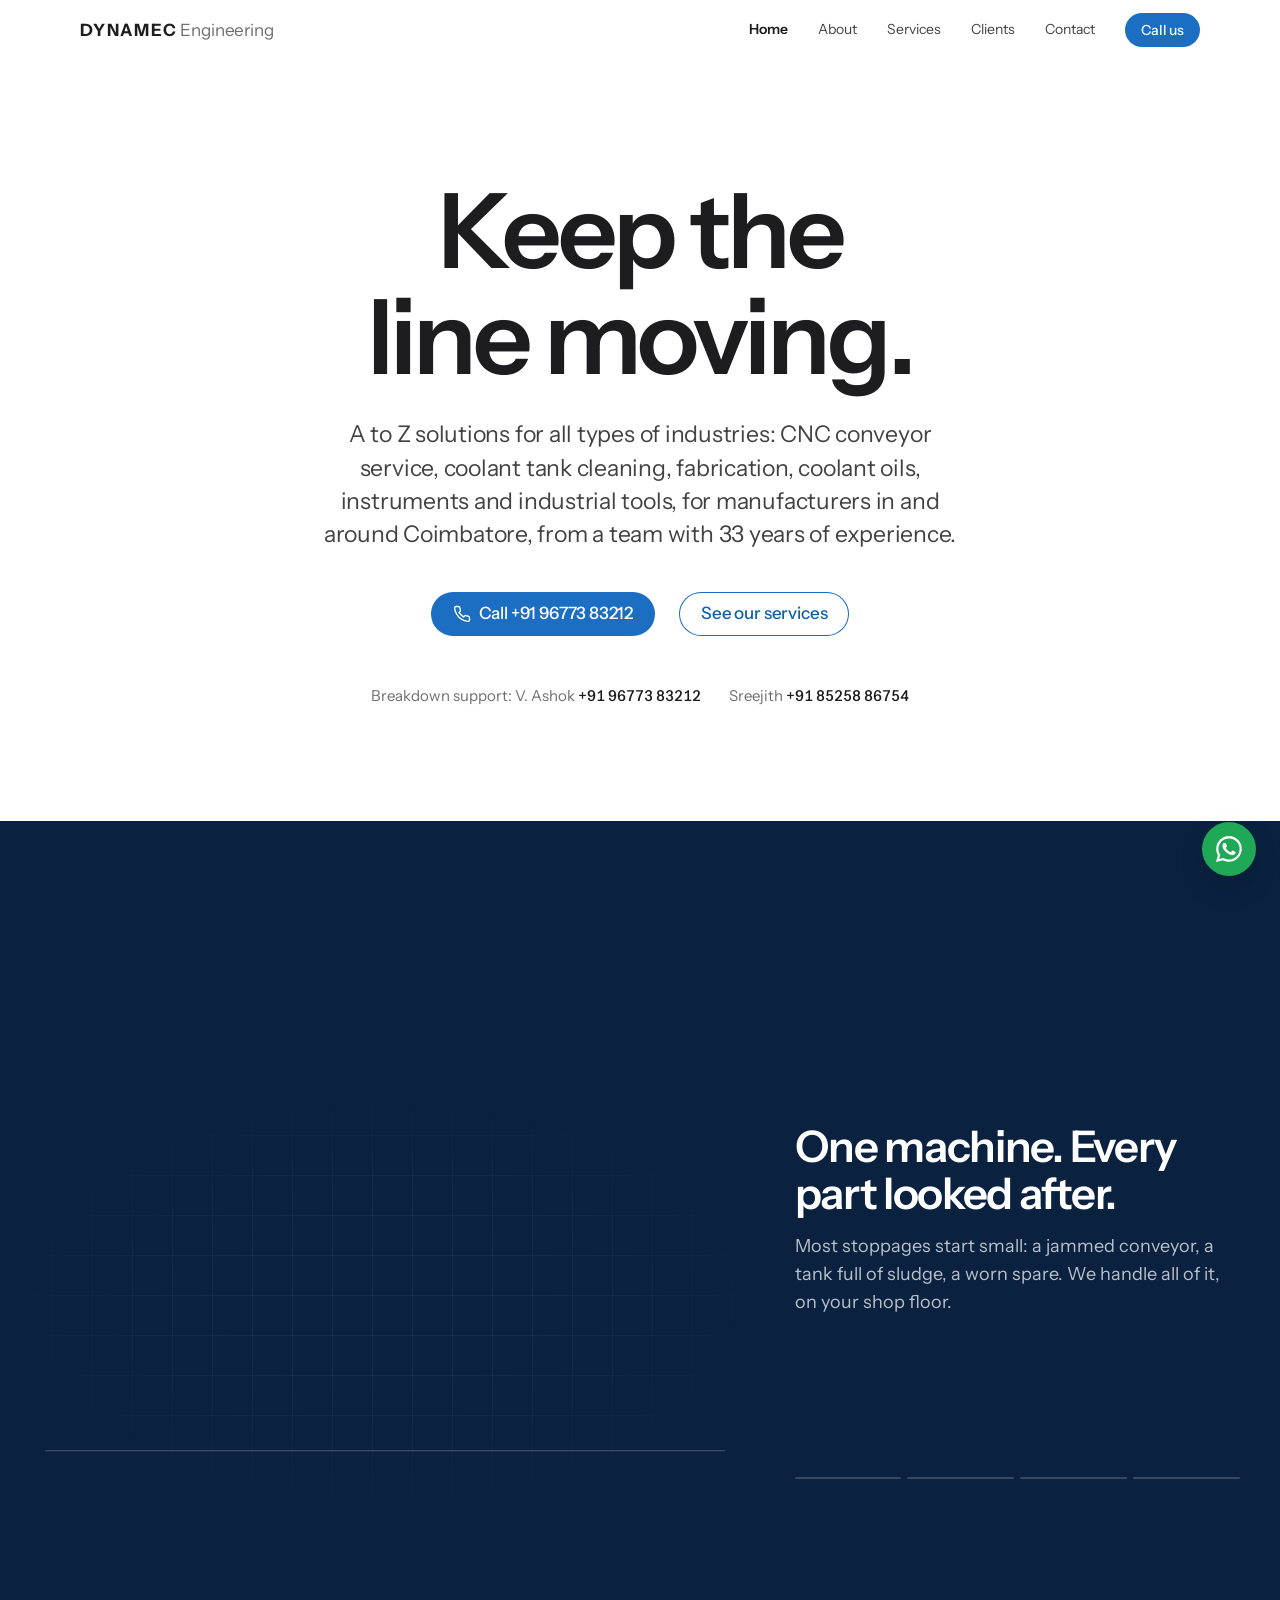
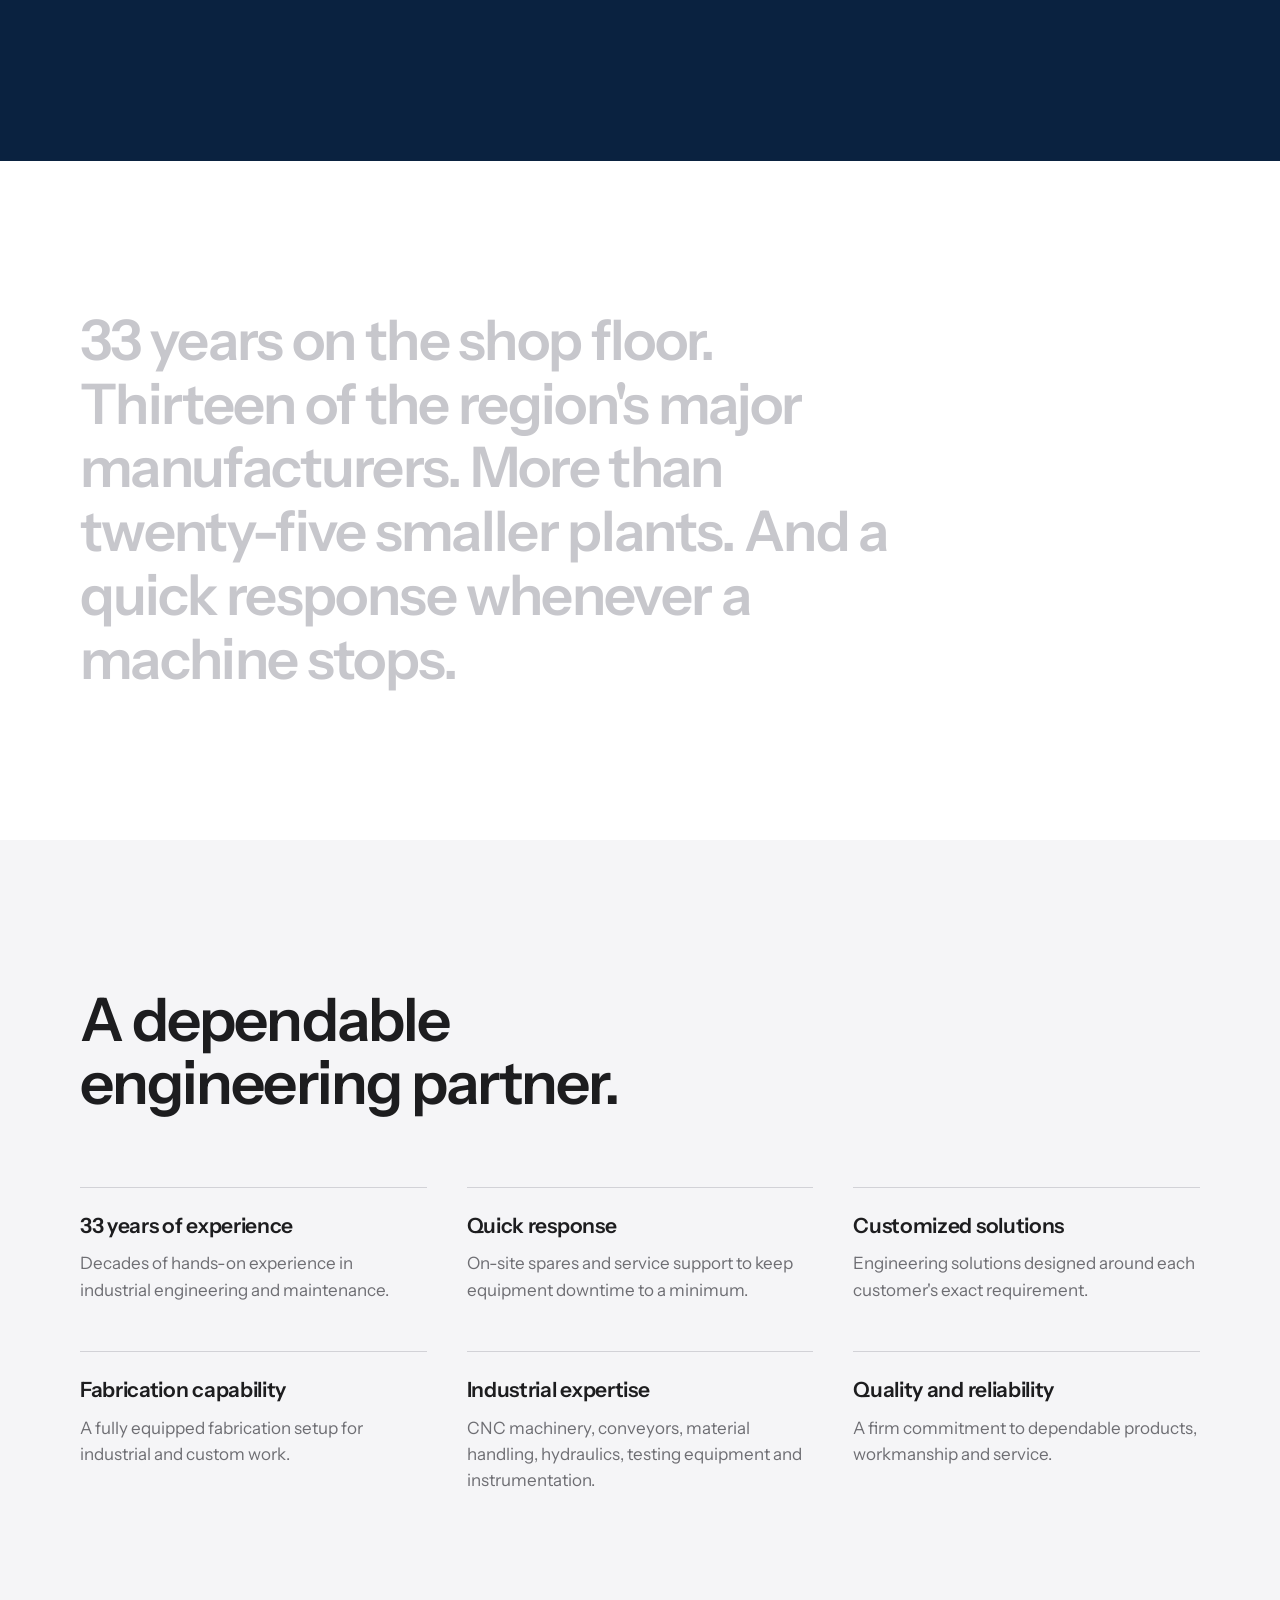
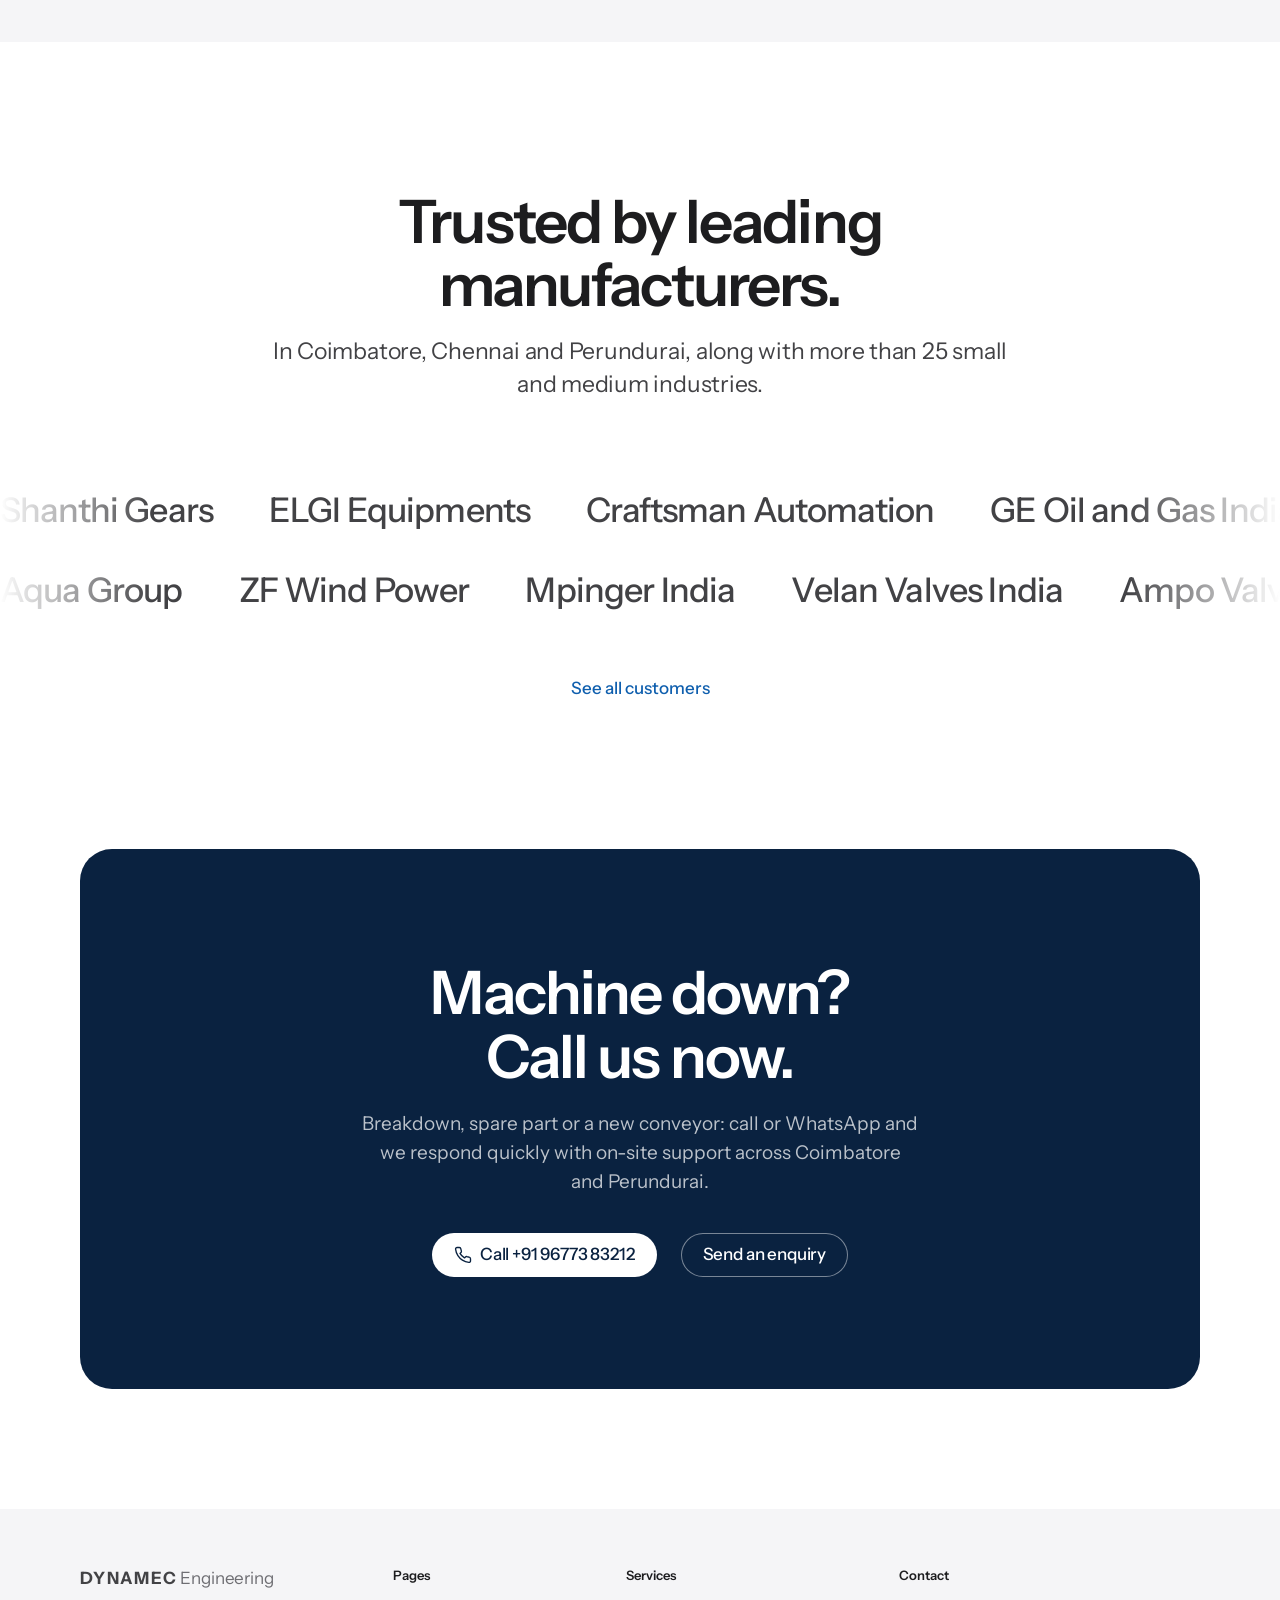
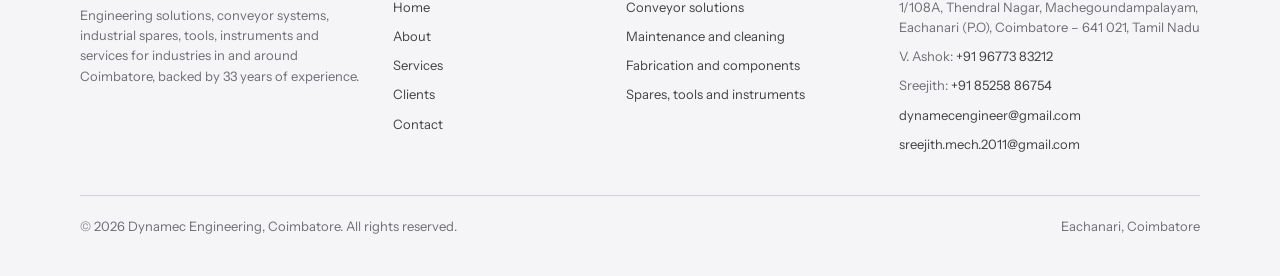
<file: index.html>
<!DOCTYPE html>
<html lang="en">
<head>
  <meta charset="UTF-8">
  <meta name="viewport" content="width=device-width, initial-scale=1">
  <title>Dynamec Engineering | CNC Conveyor Service, Fabrication & Industrial Spares – Coimbatore</title>
  <meta name="description" content="Dynamec Engineering, Coimbatore: CNC machine conveyor service, customized conveyors, coolant tank cleaning, fabrication, hydraulic spares, special tools and instruments. 33 years of experience.">
  <!-- PREVIEW ONLY: remove the next line when the site goes live on the real domain -->
  <meta name="robots" content="noindex, nofollow">
  <meta name="theme-color" content="#ffffff">
  <meta property="og:type" content="website">
  <meta property="og:title" content="Dynamec Engineering | CNC Conveyor Service, Fabrication & Industrial Spares – Coimbatore">
  <meta property="og:description" content="Dynamec Engineering, Coimbatore: CNC machine conveyor service, customized conveyors, coolant tank cleaning, fabrication, hydraulic spares, special tools and instruments. 33 years of experience.">
  <link rel="icon" href="images/favicon.svg" type="image/svg+xml">
  <link rel="preconnect" href="https://fonts.googleapis.com">
  <link rel="preconnect" href="https://fonts.gstatic.com" crossorigin>
  <link href="https://fonts.googleapis.com/css2?family=Instrument+Sans:wdth,wght@75..100,400..700&display=swap" rel="stylesheet">
  <link rel="stylesheet" href="css/style.css">
  <script type="application/ld+json">{"@context": "https://schema.org", "@type": "LocalBusiness", "name": "Dynamec Engineering", "description": "Engineering solutions, CNC machine conveyor services, customized conveyors, coolant tank cleaning, fabrication, hydraulic spares, special tools and instruments in Coimbatore.", "telephone": "+919677383212", "email": "dynamecengineer@gmail.com", "address": {"@type": "PostalAddress", "streetAddress": "1/108A, Thendral Nagar, Machegoundampalayam, Eachanari (P.O)", "addressLocality": "Coimbatore", "addressRegion": "Tamil Nadu", "postalCode": "641021", "addressCountry": "IN"}, "areaServed": ["Coimbatore", "Perundurai", "Tamil Nadu"], "image": "images/favicon.svg"}</script>
</head>
<body>
<a class="skip-link" href="#main">Skip to content</a>

<header class="site-header">
  <div class="container nav-wrap">
    <a class="brand" href="index.html" aria-label="Dynamec Engineering – Home">
      <span class="brand-text"><b>DYNAMEC</b> <span>Engineering</span></span>
    </a>
    <button class="nav-toggle" aria-expanded="false" aria-controls="site-nav">
      <span></span><span></span><span class="sr-only">Menu</span>
    </button>
    <nav id="site-nav" class="site-nav" aria-label="Main">
      <a href="index.html" aria-current="page">Home</a>
      <a href="about.html">About</a>
      <a href="services.html">Services</a>
      <a href="clients.html">Clients</a>
      <a href="contact.html">Contact</a>
      <a class="btn btn-primary btn-sm nav-cta" href="tel:+919677383212">Call us</a>
    </nav>
  </div>
</header>

<main id="main">
  <section class="hero">
    <div class="container">
      <h1 class="display rise">Keep the line moving.</h1>
      <p class="lead rise" style="--i:1">A to Z solutions for all types of industries: CNC conveyor service, coolant tank cleaning, fabrication, coolant oils, instruments and industrial tools, for manufacturers in and around Coimbatore, from a team with 33 years of experience.</p>
      <div class="actions center rise" style="--i:2">
        <a class="btn btn-primary" href="tel:+919677383212"><svg viewBox="0 0 24 24" fill="none" stroke="currentColor" stroke-width="1.8" stroke-linecap="round" stroke-linejoin="round" aria-hidden="true"><path d="M22 16.9v3a2 2 0 0 1-2.2 2 19.8 19.8 0 0 1-8.6-3.1 19.5 19.5 0 0 1-6-6A19.8 19.8 0 0 1 2.1 4.2 2 2 0 0 1 4.1 2h3a2 2 0 0 1 2 1.7c.1 1 .4 1.9.7 2.8a2 2 0 0 1-.5 2.1L8 9.9a16 16 0 0 0 6 6l1.3-1.3a2 2 0 0 1 2.1-.4c.9.3 1.8.6 2.8.7a2 2 0 0 1 1.7 2z"/></svg> Call +91 96773 83212</a>
        <a class="btn btn-ghost" href="services.html">See our services</a>
      </div>
      <p class="hero-contacts rise" style="--i:3">
        <span>Breakdown support: V. Ashok <a href="tel:+919677383212">+91 96773 83212</a></span>
        <span>Sreejith <a href="tel:+918525886754">+91 85258 86754</a></span>
      </p>
    </div>
  </section>

  <section class="story" data-step="0" aria-label="What we do">
    <div class="story-sticky">
      <div class="container container-wide story-grid">
        <div class="blueprint">
          <svg viewBox="0 0 1200 640" role="img" aria-labelledby="bp-title">
            <title id="bp-title">Line drawing of a CNC machine with its chip conveyor, coolant tank, fabricated frame, chip bin and hydraulic unit</title>
            <path class="part ground" d="M10 580 H1190"/>
            <!-- machine -->
            <rect class="part g-machine" x="130" y="150" width="430" height="370" rx="16"/>
            <path class="part g-machine" d="M130 190 H560"/>
            <rect class="part g-machine" x="170" y="225" width="260" height="215" rx="10"/>
            <rect class="part g-machine" x="190" y="245" width="220" height="120" rx="6"/>
            <circle class="part g-machine" cx="250" cy="305" r="34"/>
            <circle class="part g-machine" cx="250" cy="305" r="12"/>
            <path class="part g-machine" d="M284 305 H360"/>
            <path class="part g-machine" d="M375 268 V296 L362 304"/>
            <path class="part g-machine" d="M405 390 V420"/>
            <rect class="part g-machine" x="465" y="215" width="70" height="150" rx="8"/>
            <rect class="part g-machine" x="475" y="227" width="50" height="38" rx="3"/>
            <circle class="part g-machine" cx="487" cy="290" r="5"/>
            <circle class="part g-machine" cx="513" cy="290" r="5"/>
            <circle class="part g-machine" cx="487" cy="314" r="5"/>
            <circle class="part g-machine" cx="513" cy="314" r="5"/>
            <path class="part g-machine" d="M480 345 H520"/>
            <!-- fabricated frame, conveyor legs, chip bin -->
            <rect class="part g-fab" x="115" y="520" width="460" height="34" rx="4"/>
            <path class="part g-fab" d="M145 554 V580 M545 554 V580"/>
            <path class="part g-fab" d="M780 437 V580 M880 353 V580"/>
            <path class="part g-fab" d="M780 560 L880 420 M770 580 H790 M870 580 H890"/>
            <path class="part g-fab" d="M978 350 H1132 M985 350 L998 540 H1112 L1125 350"/>
            <path class="part g-fab" d="M1125 384 H1150 V362"/>
            <circle class="part g-fab" cx="1025" cy="560" r="18"/>
            <circle class="part g-fab" cx="1085" cy="560" r="18"/>
            <!-- chip conveyor -->
            <path class="part g-conveyor" d="M560 470 H700 L960 250 H1015"/>
            <path class="part g-conveyor" d="M560 505 H700 L960 285 H1015"/>
            <path class="part g-conveyor" d="M1015 250 A17.5 17.5 0 0 1 1015 285"/>
            <circle class="part g-conveyor" cx="580" cy="487.5" r="11"/>
            <circle class="part g-conveyor" cx="1008" cy="267.5" r="11"/>
            <path class="part g-conveyor" d="M995 285 L1005 325 H1040 L1032 285"/>
            <rect class="part g-conveyor" x="958" y="206" width="44" height="42" rx="4"/>
            <rect class="part g-conveyor" x="1002" y="212" width="54" height="30" rx="8"/>
            <path class="part g-conveyor" d="M1016 212 V242 M1029 212 V242 M1042 212 V242"/>
            <path class="belt" d="M592 487.5 H700 L957 270 H996"/>
            <!-- coolant tank and pump -->
            <rect class="part g-coolant" x="575" y="518" width="190" height="56" rx="6"/>
            <path class="part g-coolant liquid" d="M587 540 q10 -6 20 0 t20 0 t20 0 t20 0 t20 0 t20 0 t20 0 t20 0 t20 0"/>
            <rect class="part g-coolant" x="722" y="490" width="30" height="28" rx="4"/>
            <path class="part g-coolant" d="M737 490 V480"/>
            <!-- hydraulic pack, gauge and hose -->
            <rect class="part g-spares" x="20" y="480" width="82" height="100" rx="6"/>
            <rect class="part g-spares" x="32" y="446" width="50" height="34" rx="6"/>
            <circle class="part g-spares" cx="60" cy="398" r="24"/>
            <path class="part g-spares" d="M60 398 L74 384 M60 422 V446"/>
            <path class="part g-spares" d="M102 505 C122 505 112 470 130 470"/>
            <path class="part g-spares" d="M36 510 H86 M36 530 H86"/>
            <!-- labels, shown one at a time -->
            <g class="note n-conveyor"><path d="M822 362 L862 168 H884"/><text x="890" y="174">Chip conveyor</text></g>
            <g class="note n-coolant"><path d="M600 548 L560 612 H520"/><text x="514" y="618" text-anchor="end">Coolant tank</text></g>
            <g class="note n-fab"><path d="M880 520 L930 612 H952"/><text x="958" y="618">Frame and chip bin</text></g>
            <g class="note n-spares"><path d="M60 584 V600"/><text x="20" y="622">Hydraulics, tools and spares</text></g>
          </svg>
        </div>
        <div>
          <div class="story-steps">
            <div class="step is-active">
              <h2>One machine. Every part looked after.</h2>
              <p>Most stoppages start small: a jammed conveyor, a tank full of sludge, a worn spare. We handle all of it, on your shop floor.</p>
            </div>
            <div class="step">
              <h3>Conveyor solutions</h3>
              <h2>Chip conveyors serviced, repaired or built new.</h2>
              <p>Maintenance, breakdown support and spares for CNC machine conveyors, plus custom conveyors designed around your machines and layout.</p>
              <a href="services.html#conveyors">View conveyor services</a>
            </div>
            <div class="step">
              <h3>Maintenance and cleaning</h3>
              <h2>Coolant tanks cleaned at your site.</h2>
              <p>High-vacuum sludge and chip removal, on-site spares and service, and reconditioning of machine tools, so machines are back in production quickly.</p>
              <a href="services.html#maintenance">View maintenance services</a>
            </div>
            <div class="step">
              <h3>Fabrication and components</h3>
              <h2>Made in our own fabrication shop.</h2>
              <p>Structural fabrication, conveyor frames, machine components, material handling equipment and critical machining components.</p>
              <a href="services.html#fabrication">View fabrication services</a>
            </div>
            <div class="step">
              <h3>Spares, tools and instruments</h3>
              <h2>The right spare, sourced for you.</h2>
              <p>Dealers of coolant oils, instruments and industrial tools, plus spares and service for hydraulic and hydro-testing equipment.</p>
              <a href="services.html#supply">View spares and instruments</a>
            </div>
          </div>
          <div class="story-progress" aria-hidden="true"><span></span><span></span><span></span><span></span></div>
        </div>
      </div>
    </div>
  </section>

  <section class="section">
    <div class="container">
      <p class="statement">33 years on the shop floor. Thirteen of the region's major manufacturers. More than twenty-five smaller plants. And a quick response whenever a machine stops.</p>
    </div>
  </section>

  <section class="section section-mist">
    <div class="container">
      <div class="section-head reveal">
        <h2 class="title">A dependable engineering partner.</h2>
      </div>
      <div class="features">
        <div class="feature"><h3>33 years of experience</h3><p>Decades of hands-on experience in industrial engineering and maintenance.</p></div>
        <div class="feature"><h3>Quick response</h3><p>On-site spares and service support to keep equipment downtime to a minimum.</p></div>
        <div class="feature"><h3>Customized solutions</h3><p>Engineering solutions designed around each customer's exact requirement.</p></div>
        <div class="feature"><h3>Fabrication capability</h3><p>A fully equipped fabrication setup for industrial and custom work.</p></div>
        <div class="feature"><h3>Industrial expertise</h3><p>CNC machinery, conveyors, material handling, hydraulics, testing equipment and instrumentation.</p></div>
        <div class="feature"><h3>Quality and reliability</h3><p>A firm commitment to dependable products, workmanship and service.</p></div>
      </div>
    </div>
  </section>

  <section class="section">
    <div class="container">
      <div class="section-head center reveal">
        <h2 class="title">Trusted by leading manufacturers.</h2>
        <p class="lead">In Coimbatore, Chennai and Perundurai, along with more than 25 small and medium industries.</p>
      </div>
    </div>
    <div class="marquee" aria-label="Major customers">
      <div class="marquee-track">
        <span>Shanthi Gears</span><span>ELGI Equipments</span><span>Craftsman Automation</span><span>GE Oil and Gas India</span><span>Circor Valves India</span><span>Critical Flow Solutions</span><span>I Fore Green Power</span>
      </div>
    </div>
    <div class="marquee marquee-reverse" aria-hidden="true">
      <div class="marquee-track">
        <span>Aqua Group</span><span>ZF Wind Power</span><span>Mpinger India</span><span>Velan Valves India</span><span>Ampo Valves India</span><span>Supreme Industries</span>
      </div>
    </div>
    <div class="container" style="text-align:center;margin-top:48px">
      <a class="link" href="clients.html">See all customers</a>
    </div>
  </section>

  <section class="cta">
    <div class="container">
      <div class="cta-panel reveal">
        <h2 class="title">Machine down? Call us now.</h2>
        <p>Breakdown, spare part or a new conveyor: call or WhatsApp and we respond quickly with on-site support across Coimbatore and Perundurai.</p>
        <div class="actions center">
          <a class="btn btn-light" href="tel:+919677383212"><svg viewBox="0 0 24 24" fill="none" stroke="currentColor" stroke-width="1.8" stroke-linecap="round" stroke-linejoin="round" aria-hidden="true"><path d="M22 16.9v3a2 2 0 0 1-2.2 2 19.8 19.8 0 0 1-8.6-3.1 19.5 19.5 0 0 1-6-6A19.8 19.8 0 0 1 2.1 4.2 2 2 0 0 1 4.1 2h3a2 2 0 0 1 2 1.7c.1 1 .4 1.9.7 2.8a2 2 0 0 1-.5 2.1L8 9.9a16 16 0 0 0 6 6l1.3-1.3a2 2 0 0 1 2.1-.4c.9.3 1.8.6 2.8.7a2 2 0 0 1 1.7 2z"/></svg> Call +91 96773 83212</a>
          <a class="btn btn-on-dark" href="contact.html">Send an enquiry</a>
        </div>
      </div>
    </div>
  </section>
</main>

<footer class="site-footer">
  <div class="container">
    <div class="footer-grid">
      <div>
        <a class="brand" href="index.html" aria-label="Dynamec Engineering – Home">
          <span class="brand-text"><b>DYNAMEC</b> <span>Engineering</span></span>
        </a>
        <p>Engineering solutions, conveyor systems, industrial spares, tools, instruments and services for industries in and around Coimbatore, backed by 33 years of experience.</p>
      </div>
      <div>
        <h4>Pages</h4>
        <ul>
          <li><a href="index.html">Home</a></li>
          <li><a href="about.html">About</a></li>
          <li><a href="services.html">Services</a></li>
          <li><a href="clients.html">Clients</a></li>
          <li><a href="contact.html">Contact</a></li>
        </ul>
      </div>
      <div>
        <h4>Services</h4>
        <ul>
          <li><a href="services.html#conveyors">Conveyor solutions</a></li>
          <li><a href="services.html#maintenance">Maintenance and cleaning</a></li>
          <li><a href="services.html#fabrication">Fabrication and components</a></li>
          <li><a href="services.html#supply">Spares, tools and instruments</a></li>
        </ul>
      </div>
      <div>
        <h4>Contact</h4>
        <ul>
          <li>1/108A, Thendral Nagar, Machegoundampalayam, Eachanari (P.O), Coimbatore – 641 021, Tamil Nadu</li>
          <li>V. Ashok: <a href="tel:+919677383212">+91 96773 83212</a></li>
          <li>Sreejith: <a href="tel:+918525886754">+91 85258 86754</a></li>
          <li><a href="mailto:dynamecengineer@gmail.com">dynamecengineer@gmail.com</a></li>
          <li><a href="mailto:sreejith.mech.2011@gmail.com">sreejith.mech.2011@gmail.com</a></li>
          <!-- TODO: add GSTIN here once the client confirms it in writing -->
        </ul>
      </div>
    </div>
    <div class="footer-bottom">
      <span>&copy; <span id="year">2026</span> Dynamec Engineering, Coimbatore. All rights reserved.</span>
      <span>Eachanari, Coimbatore</span>
    </div>
  </div>
</footer>

<!-- Mobile: fixed call + WhatsApp bar -->
<div class="mobile-bar">
  <a class="mb-call" href="tel:+919677383212"><svg viewBox="0 0 24 24" fill="none" stroke="currentColor" stroke-width="1.8" stroke-linecap="round" stroke-linejoin="round" aria-hidden="true"><path d="M22 16.9v3a2 2 0 0 1-2.2 2 19.8 19.8 0 0 1-8.6-3.1 19.5 19.5 0 0 1-6-6A19.8 19.8 0 0 1 2.1 4.2 2 2 0 0 1 4.1 2h3a2 2 0 0 1 2 1.7c.1 1 .4 1.9.7 2.8a2 2 0 0 1-.5 2.1L8 9.9a16 16 0 0 0 6 6l1.3-1.3a2 2 0 0 1 2.1-.4c.9.3 1.8.6 2.8.7a2 2 0 0 1 1.7 2z"/></svg> Call</a>
  <a class="mb-wa" href="https://wa.me/919677383212" target="_blank" rel="noopener"><svg viewBox="0 0 24 24" fill="currentColor" aria-hidden="true"><path d="M17.5 14.4c-.3-.1-1.8-.9-2-1-.3-.1-.5-.1-.7.1-.2.3-.8 1-.9 1.2-.2.2-.3.2-.6.1-.3-.1-1.3-.5-2.4-1.5-.9-.8-1.5-1.8-1.7-2.1-.2-.3 0-.5.1-.6l.4-.5c.2-.2.2-.3.3-.5.1-.2 0-.4 0-.5l-.9-2.2c-.2-.6-.5-.5-.7-.5h-.6c-.2 0-.5.1-.8.4-.3.3-1 1-1 2.5s1.1 2.9 1.2 3.1c.1.2 2.1 3.2 5.1 4.5.7.3 1.3.5 1.7.6.7.2 1.4.2 1.9.1.6-.1 1.8-.7 2-1.4.2-.7.2-1.3.2-1.4-.1-.1-.3-.2-.6-.3zM12 21.8c-1.8 0-3.5-.5-5-1.4l-.4-.2-3.7 1 1-3.6-.2-.4A9.8 9.8 0 0 1 2.2 12C2.2 6.6 6.6 2.2 12 2.2c2.6 0 5.1 1 6.9 2.9a9.7 9.7 0 0 1 2.9 6.9c0 5.4-4.4 9.8-9.8 9.8zm8.4-18.2A11.8 11.8 0 0 0 12 0C5.5 0 .2 5.3.2 11.9c0 2.1.5 4.1 1.6 5.9L0 24l6.3-1.7c1.7.9 3.7 1.4 5.7 1.4 6.5 0 11.8-5.3 11.8-11.9 0-3.2-1.2-6.2-3.4-8.4z"/></svg> WhatsApp</a>
</div>
<!-- Desktop: floating WhatsApp button -->
<a class="wa-float" href="https://wa.me/919677383212" target="_blank" rel="noopener" aria-label="Chat on WhatsApp"><svg viewBox="0 0 24 24" fill="currentColor" aria-hidden="true"><path d="M17.5 14.4c-.3-.1-1.8-.9-2-1-.3-.1-.5-.1-.7.1-.2.3-.8 1-.9 1.2-.2.2-.3.2-.6.1-.3-.1-1.3-.5-2.4-1.5-.9-.8-1.5-1.8-1.7-2.1-.2-.3 0-.5.1-.6l.4-.5c.2-.2.2-.3.3-.5.1-.2 0-.4 0-.5l-.9-2.2c-.2-.6-.5-.5-.7-.5h-.6c-.2 0-.5.1-.8.4-.3.3-1 1-1 2.5s1.1 2.9 1.2 3.1c.1.2 2.1 3.2 5.1 4.5.7.3 1.3.5 1.7.6.7.2 1.4.2 1.9.1.6-.1 1.8-.7 2-1.4.2-.7.2-1.3.2-1.4-.1-.1-.3-.2-.6-.3zM12 21.8c-1.8 0-3.5-.5-5-1.4l-.4-.2-3.7 1 1-3.6-.2-.4A9.8 9.8 0 0 1 2.2 12C2.2 6.6 6.6 2.2 12 2.2c2.6 0 5.1 1 6.9 2.9a9.7 9.7 0 0 1 2.9 6.9c0 5.4-4.4 9.8-9.8 9.8zm8.4-18.2A11.8 11.8 0 0 0 12 0C5.5 0 .2 5.3.2 11.9c0 2.1.5 4.1 1.6 5.9L0 24l6.3-1.7c1.7.9 3.7 1.4 5.7 1.4 6.5 0 11.8-5.3 11.8-11.9 0-3.2-1.2-6.2-3.4-8.4z"/></svg></a>

<script src="js/main.js"></script>
</body>
</html>
</file>
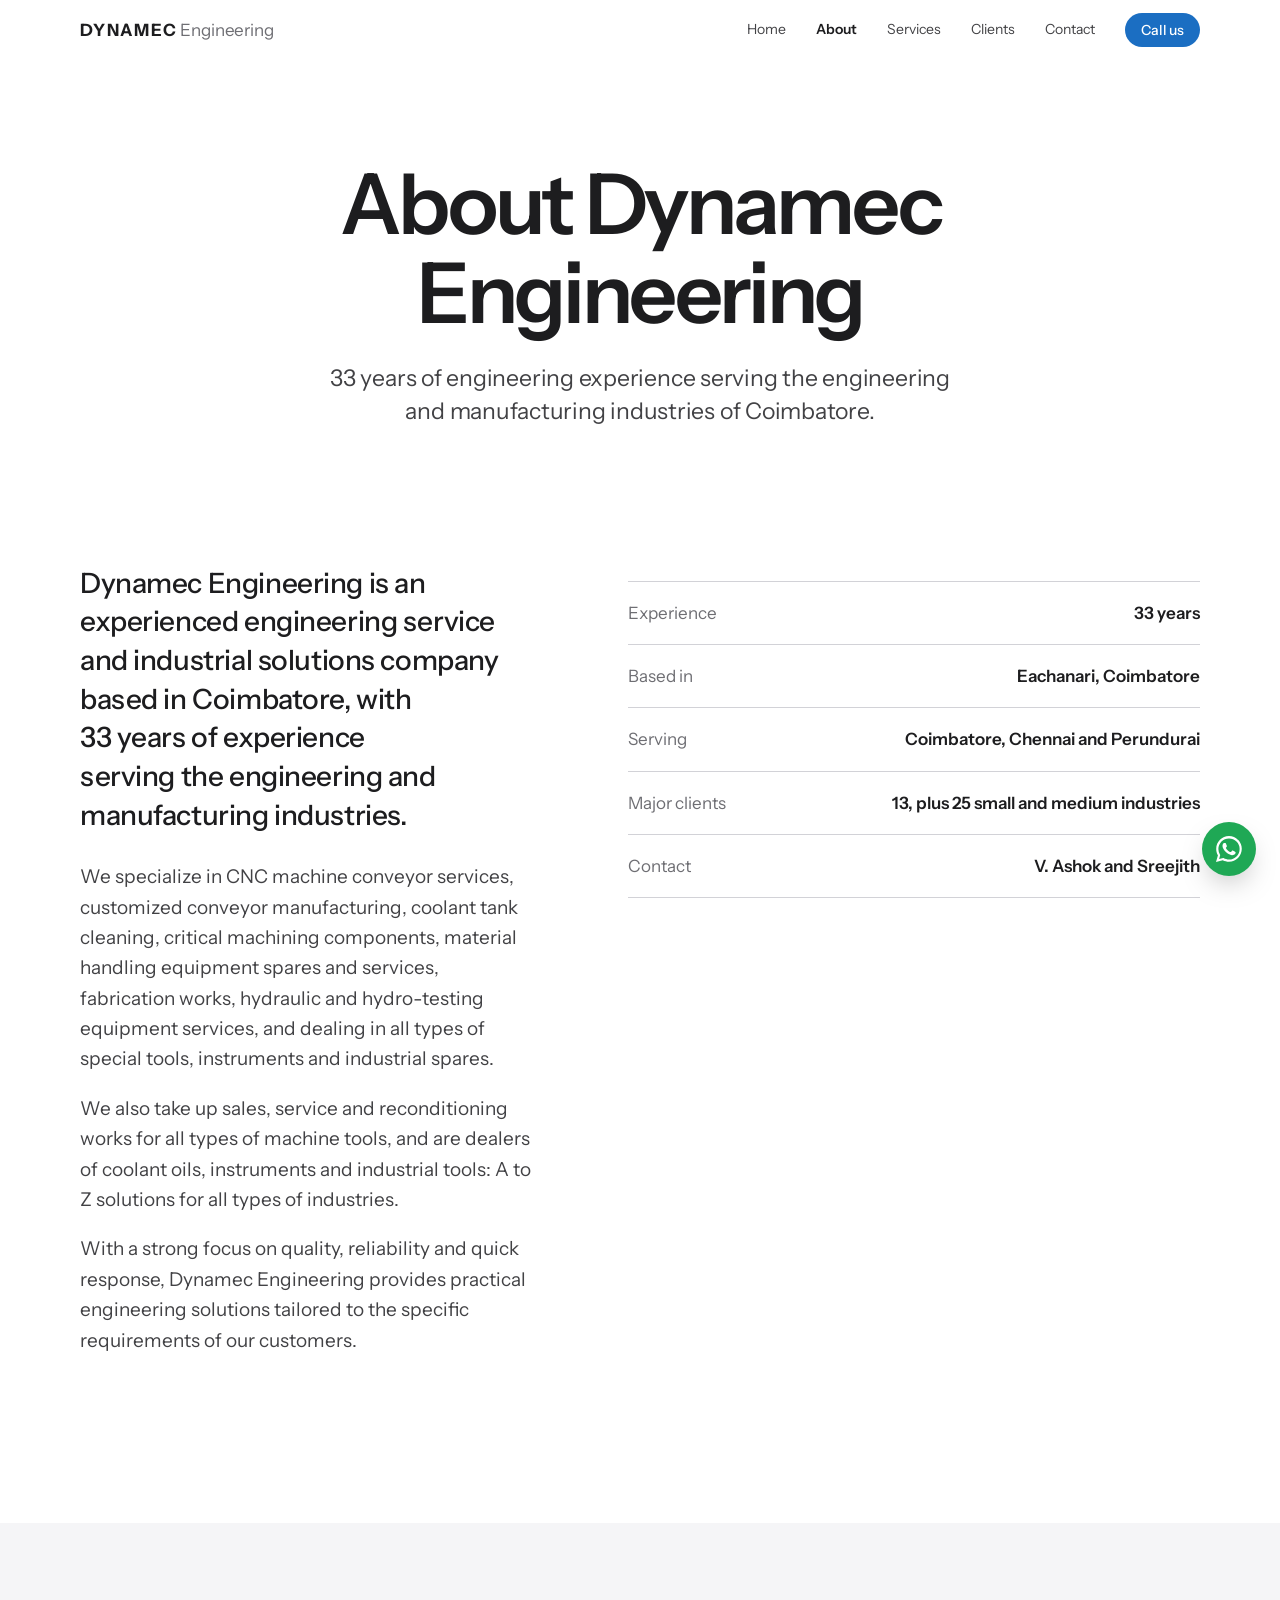
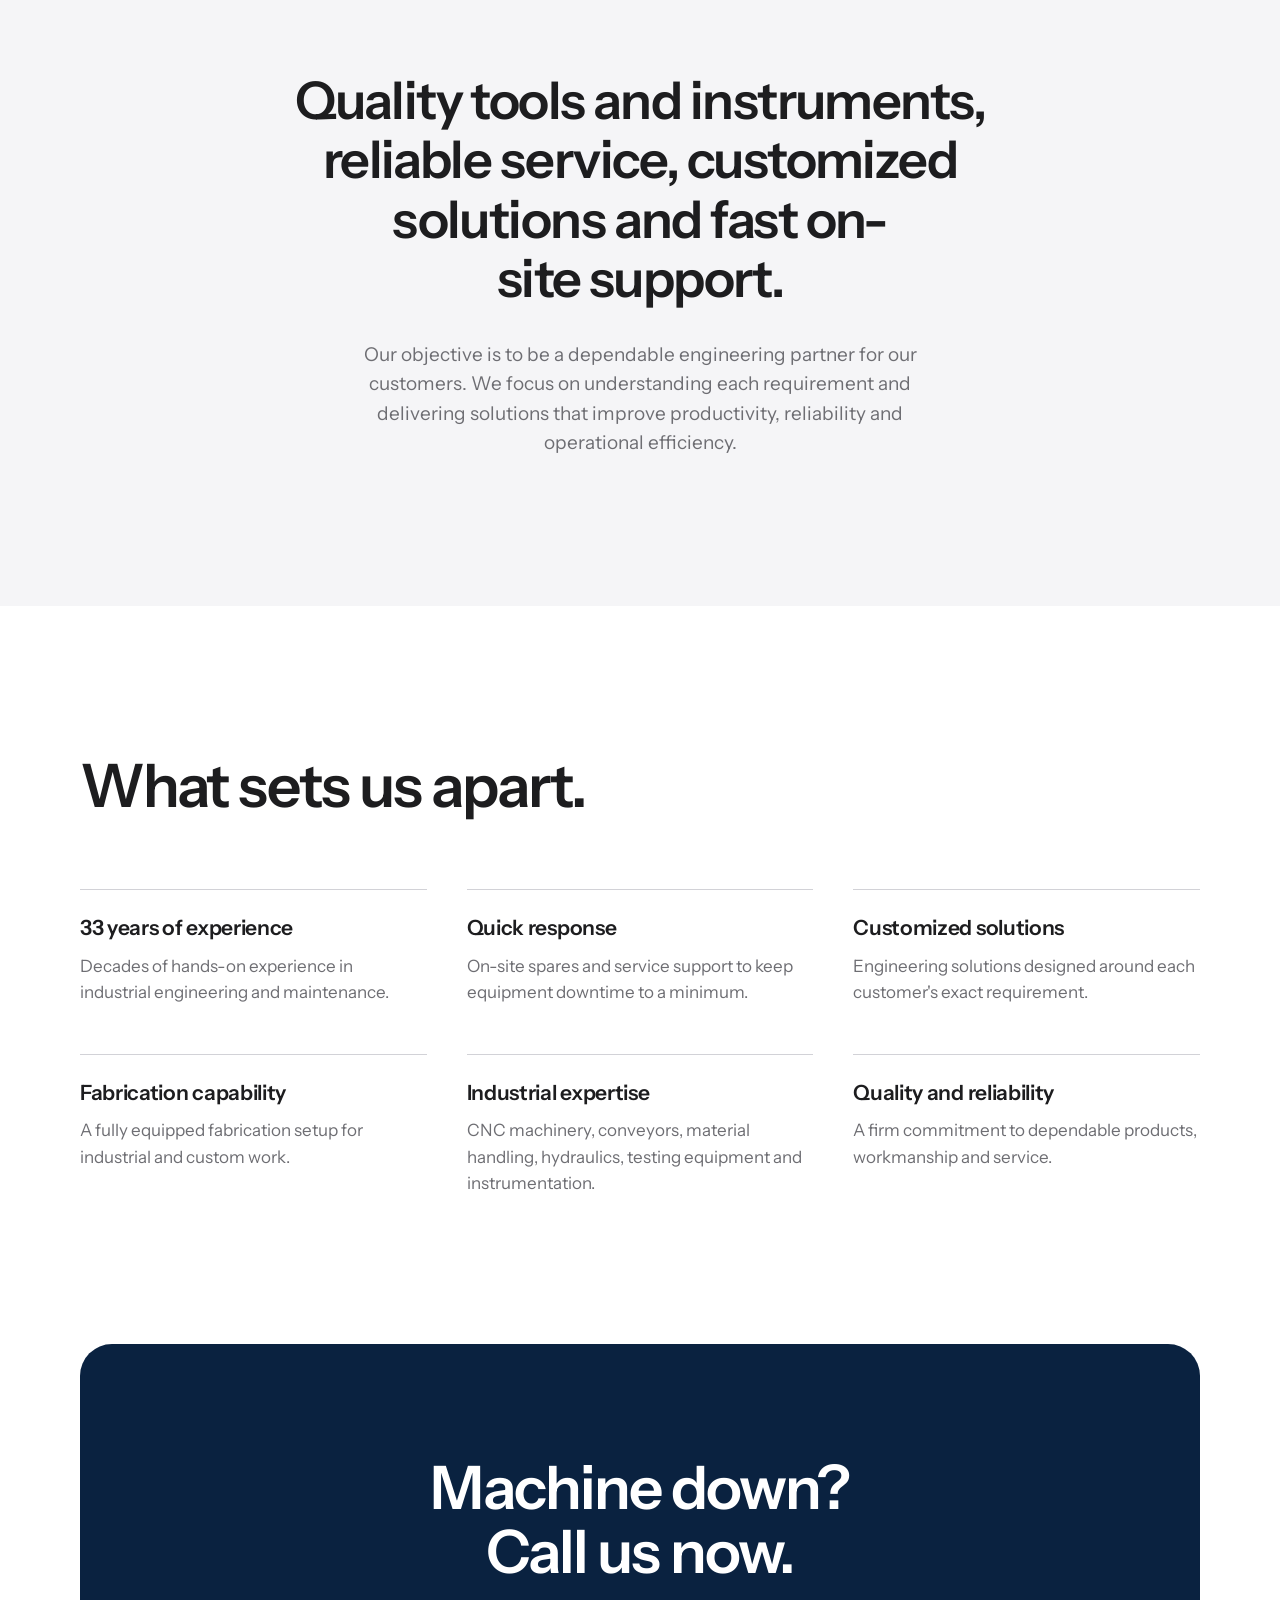
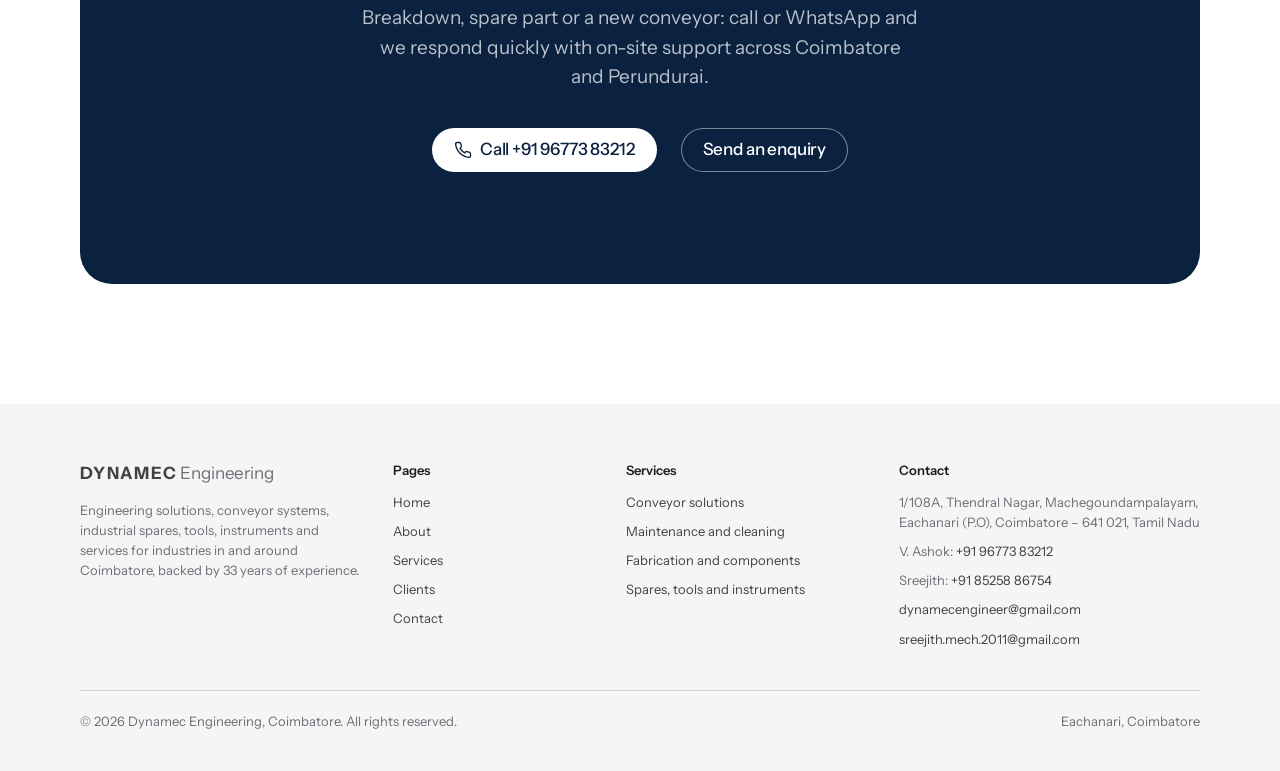
<file: about.html>
<!DOCTYPE html>
<html lang="en">
<head>
  <meta charset="UTF-8">
  <meta name="viewport" content="width=device-width, initial-scale=1">
  <title>About Us | Dynamec Engineering, Coimbatore</title>
  <meta name="description" content="Dynamec Engineering is a Coimbatore engineering service and industrial solutions company with 33 years of experience in conveyors, fabrication, spares and on-site service.">
  <!-- PREVIEW ONLY: remove the next line when the site goes live on the real domain -->
  <meta name="robots" content="noindex, nofollow">
  <meta name="theme-color" content="#ffffff">
  <meta property="og:type" content="website">
  <meta property="og:title" content="About Us | Dynamec Engineering, Coimbatore">
  <meta property="og:description" content="Dynamec Engineering is a Coimbatore engineering service and industrial solutions company with 33 years of experience in conveyors, fabrication, spares and on-site service.">
  <link rel="icon" href="images/favicon.svg" type="image/svg+xml">
  <link rel="preconnect" href="https://fonts.googleapis.com">
  <link rel="preconnect" href="https://fonts.gstatic.com" crossorigin>
  <link href="https://fonts.googleapis.com/css2?family=Instrument+Sans:wdth,wght@75..100,400..700&display=swap" rel="stylesheet">
  <link rel="stylesheet" href="css/style.css">
</head>
<body>
<a class="skip-link" href="#main">Skip to content</a>

<header class="site-header">
  <div class="container nav-wrap">
    <a class="brand" href="index.html" aria-label="Dynamec Engineering – Home">
      <span class="brand-text"><b>DYNAMEC</b> <span>Engineering</span></span>
    </a>
    <button class="nav-toggle" aria-expanded="false" aria-controls="site-nav">
      <span></span><span></span><span class="sr-only">Menu</span>
    </button>
    <nav id="site-nav" class="site-nav" aria-label="Main">
      <a href="index.html">Home</a>
      <a href="about.html" aria-current="page">About</a>
      <a href="services.html">Services</a>
      <a href="clients.html">Clients</a>
      <a href="contact.html">Contact</a>
      <a class="btn btn-primary btn-sm nav-cta" href="tel:+919677383212">Call us</a>
    </nav>
  </div>
</header>

<main id="main">
  <section class="page-hero">
    <div class="container">
      <h1 class="title rise">About Dynamec Engineering</h1>
      <p class="lead rise" style="--i:1">33 years of engineering experience serving the engineering and manufacturing industries of Coimbatore.</p>
    </div>
  </section>

  <section class="section" style="padding-top:clamp(40px,6vw,72px)">
    <div class="container split">
      <div class="prose reveal">
        <p>Dynamec Engineering is an experienced engineering service and industrial solutions company based in Coimbatore, with 33 years of experience serving the engineering and manufacturing industries.</p>
        <p>We specialize in CNC machine conveyor services, customized conveyor manufacturing, coolant tank cleaning, critical machining components, material handling equipment spares and services, fabrication works, hydraulic and hydro-testing equipment services, and dealing in all types of special tools, instruments and industrial spares.</p>
        <p>We also take up sales, service and reconditioning works for all types of machine tools, and are dealers of coolant oils, instruments and industrial tools: A to Z solutions for all types of industries.</p>
        <p>With a strong focus on quality, reliability and quick response, Dynamec Engineering provides practical engineering solutions tailored to the specific requirements of our customers.</p>
      </div>
      <dl class="facts reveal">
        <div><dt>Experience</dt><dd>33 years</dd></div>
        <div><dt>Based in</dt><dd>Eachanari, Coimbatore</dd></div>
        <div><dt>Serving</dt><dd>Coimbatore, Chennai and Perundurai</dd></div>
        <div><dt>Major clients</dt><dd>13, plus 25 small and medium industries</dd></div>
        <div><dt>Contact</dt><dd>V. Ashok and Sreejith</dd></div>
      </dl>
    </div>
  </section>

  <section class="section section-mist">
    <div class="container">
      <p class="pullquote reveal">Quality tools and instruments, reliable service, customized solutions and fast on-site support.</p>
      <p class="pullquote-note">Our objective is to be a dependable engineering partner for our customers. We focus on understanding each requirement and delivering solutions that improve productivity, reliability and operational efficiency.</p>
    </div>
  </section>

  <section class="section">
    <div class="container">
      <div class="section-head reveal">
        <h2 class="title">What sets us apart.</h2>
      </div>
      <div class="features">
        <div class="feature"><h3>33 years of experience</h3><p>Decades of hands-on experience in industrial engineering and maintenance.</p></div>
        <div class="feature"><h3>Quick response</h3><p>On-site spares and service support to keep equipment downtime to a minimum.</p></div>
        <div class="feature"><h3>Customized solutions</h3><p>Engineering solutions designed around each customer's exact requirement.</p></div>
        <div class="feature"><h3>Fabrication capability</h3><p>A fully equipped fabrication setup for industrial and custom work.</p></div>
        <div class="feature"><h3>Industrial expertise</h3><p>CNC machinery, conveyors, material handling, hydraulics, testing equipment and instrumentation.</p></div>
        <div class="feature"><h3>Quality and reliability</h3><p>A firm commitment to dependable products, workmanship and service.</p></div>
      </div>
    </div>
  </section>

  <section class="cta">
    <div class="container">
      <div class="cta-panel reveal">
        <h2 class="title">Machine down? Call us now.</h2>
        <p>Breakdown, spare part or a new conveyor: call or WhatsApp and we respond quickly with on-site support across Coimbatore and Perundurai.</p>
        <div class="actions center">
          <a class="btn btn-light" href="tel:+919677383212"><svg viewBox="0 0 24 24" fill="none" stroke="currentColor" stroke-width="1.8" stroke-linecap="round" stroke-linejoin="round" aria-hidden="true"><path d="M22 16.9v3a2 2 0 0 1-2.2 2 19.8 19.8 0 0 1-8.6-3.1 19.5 19.5 0 0 1-6-6A19.8 19.8 0 0 1 2.1 4.2 2 2 0 0 1 4.1 2h3a2 2 0 0 1 2 1.7c.1 1 .4 1.9.7 2.8a2 2 0 0 1-.5 2.1L8 9.9a16 16 0 0 0 6 6l1.3-1.3a2 2 0 0 1 2.1-.4c.9.3 1.8.6 2.8.7a2 2 0 0 1 1.7 2z"/></svg> Call +91 96773 83212</a>
          <a class="btn btn-on-dark" href="contact.html">Send an enquiry</a>
        </div>
      </div>
    </div>
  </section>
</main>

<footer class="site-footer">
  <div class="container">
    <div class="footer-grid">
      <div>
        <a class="brand" href="index.html" aria-label="Dynamec Engineering – Home">
          <span class="brand-text"><b>DYNAMEC</b> <span>Engineering</span></span>
        </a>
        <p>Engineering solutions, conveyor systems, industrial spares, tools, instruments and services for industries in and around Coimbatore, backed by 33 years of experience.</p>
      </div>
      <div>
        <h4>Pages</h4>
        <ul>
          <li><a href="index.html">Home</a></li>
          <li><a href="about.html">About</a></li>
          <li><a href="services.html">Services</a></li>
          <li><a href="clients.html">Clients</a></li>
          <li><a href="contact.html">Contact</a></li>
        </ul>
      </div>
      <div>
        <h4>Services</h4>
        <ul>
          <li><a href="services.html#conveyors">Conveyor solutions</a></li>
          <li><a href="services.html#maintenance">Maintenance and cleaning</a></li>
          <li><a href="services.html#fabrication">Fabrication and components</a></li>
          <li><a href="services.html#supply">Spares, tools and instruments</a></li>
        </ul>
      </div>
      <div>
        <h4>Contact</h4>
        <ul>
          <li>1/108A, Thendral Nagar, Machegoundampalayam, Eachanari (P.O), Coimbatore – 641 021, Tamil Nadu</li>
          <li>V. Ashok: <a href="tel:+919677383212">+91 96773 83212</a></li>
          <li>Sreejith: <a href="tel:+918525886754">+91 85258 86754</a></li>
          <li><a href="mailto:dynamecengineer@gmail.com">dynamecengineer@gmail.com</a></li>
          <li><a href="mailto:sreejith.mech.2011@gmail.com">sreejith.mech.2011@gmail.com</a></li>
          <!-- TODO: add GSTIN here once the client confirms it in writing -->
        </ul>
      </div>
    </div>
    <div class="footer-bottom">
      <span>&copy; <span id="year">2026</span> Dynamec Engineering, Coimbatore. All rights reserved.</span>
      <span>Eachanari, Coimbatore</span>
    </div>
  </div>
</footer>

<!-- Mobile: fixed call + WhatsApp bar -->
<div class="mobile-bar">
  <a class="mb-call" href="tel:+919677383212"><svg viewBox="0 0 24 24" fill="none" stroke="currentColor" stroke-width="1.8" stroke-linecap="round" stroke-linejoin="round" aria-hidden="true"><path d="M22 16.9v3a2 2 0 0 1-2.2 2 19.8 19.8 0 0 1-8.6-3.1 19.5 19.5 0 0 1-6-6A19.8 19.8 0 0 1 2.1 4.2 2 2 0 0 1 4.1 2h3a2 2 0 0 1 2 1.7c.1 1 .4 1.9.7 2.8a2 2 0 0 1-.5 2.1L8 9.9a16 16 0 0 0 6 6l1.3-1.3a2 2 0 0 1 2.1-.4c.9.3 1.8.6 2.8.7a2 2 0 0 1 1.7 2z"/></svg> Call</a>
  <a class="mb-wa" href="https://wa.me/919677383212" target="_blank" rel="noopener"><svg viewBox="0 0 24 24" fill="currentColor" aria-hidden="true"><path d="M17.5 14.4c-.3-.1-1.8-.9-2-1-.3-.1-.5-.1-.7.1-.2.3-.8 1-.9 1.2-.2.2-.3.2-.6.1-.3-.1-1.3-.5-2.4-1.5-.9-.8-1.5-1.8-1.7-2.1-.2-.3 0-.5.1-.6l.4-.5c.2-.2.2-.3.3-.5.1-.2 0-.4 0-.5l-.9-2.2c-.2-.6-.5-.5-.7-.5h-.6c-.2 0-.5.1-.8.4-.3.3-1 1-1 2.5s1.1 2.9 1.2 3.1c.1.2 2.1 3.2 5.1 4.5.7.3 1.3.5 1.7.6.7.2 1.4.2 1.9.1.6-.1 1.8-.7 2-1.4.2-.7.2-1.3.2-1.4-.1-.1-.3-.2-.6-.3zM12 21.8c-1.8 0-3.5-.5-5-1.4l-.4-.2-3.7 1 1-3.6-.2-.4A9.8 9.8 0 0 1 2.2 12C2.2 6.6 6.6 2.2 12 2.2c2.6 0 5.1 1 6.9 2.9a9.7 9.7 0 0 1 2.9 6.9c0 5.4-4.4 9.8-9.8 9.8zm8.4-18.2A11.8 11.8 0 0 0 12 0C5.5 0 .2 5.3.2 11.9c0 2.1.5 4.1 1.6 5.9L0 24l6.3-1.7c1.7.9 3.7 1.4 5.7 1.4 6.5 0 11.8-5.3 11.8-11.9 0-3.2-1.2-6.2-3.4-8.4z"/></svg> WhatsApp</a>
</div>
<!-- Desktop: floating WhatsApp button -->
<a class="wa-float" href="https://wa.me/919677383212" target="_blank" rel="noopener" aria-label="Chat on WhatsApp"><svg viewBox="0 0 24 24" fill="currentColor" aria-hidden="true"><path d="M17.5 14.4c-.3-.1-1.8-.9-2-1-.3-.1-.5-.1-.7.1-.2.3-.8 1-.9 1.2-.2.2-.3.2-.6.1-.3-.1-1.3-.5-2.4-1.5-.9-.8-1.5-1.8-1.7-2.1-.2-.3 0-.5.1-.6l.4-.5c.2-.2.2-.3.3-.5.1-.2 0-.4 0-.5l-.9-2.2c-.2-.6-.5-.5-.7-.5h-.6c-.2 0-.5.1-.8.4-.3.3-1 1-1 2.5s1.1 2.9 1.2 3.1c.1.2 2.1 3.2 5.1 4.5.7.3 1.3.5 1.7.6.7.2 1.4.2 1.9.1.6-.1 1.8-.7 2-1.4.2-.7.2-1.3.2-1.4-.1-.1-.3-.2-.6-.3zM12 21.8c-1.8 0-3.5-.5-5-1.4l-.4-.2-3.7 1 1-3.6-.2-.4A9.8 9.8 0 0 1 2.2 12C2.2 6.6 6.6 2.2 12 2.2c2.6 0 5.1 1 6.9 2.9a9.7 9.7 0 0 1 2.9 6.9c0 5.4-4.4 9.8-9.8 9.8zm8.4-18.2A11.8 11.8 0 0 0 12 0C5.5 0 .2 5.3.2 11.9c0 2.1.5 4.1 1.6 5.9L0 24l6.3-1.7c1.7.9 3.7 1.4 5.7 1.4 6.5 0 11.8-5.3 11.8-11.9 0-3.2-1.2-6.2-3.4-8.4z"/></svg></a>

<script src="js/main.js"></script>
</body>
</html>
</file>
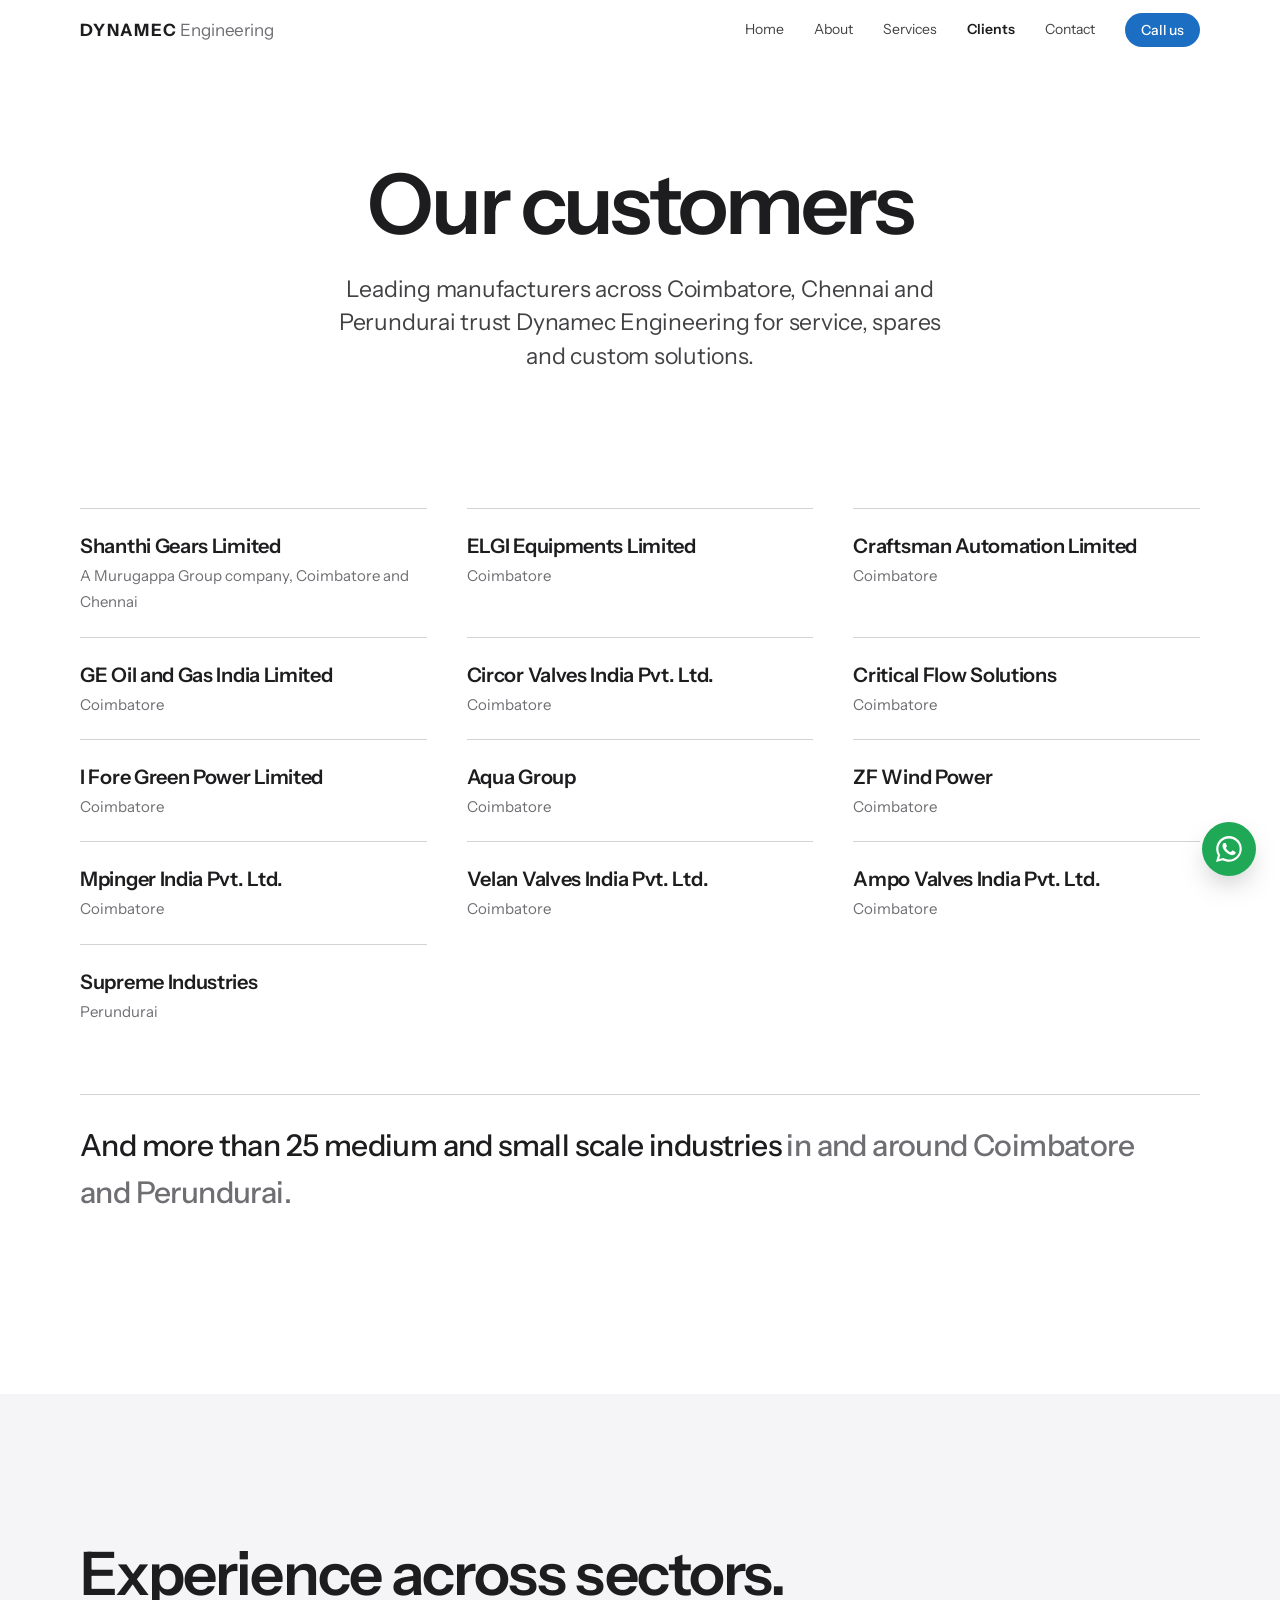
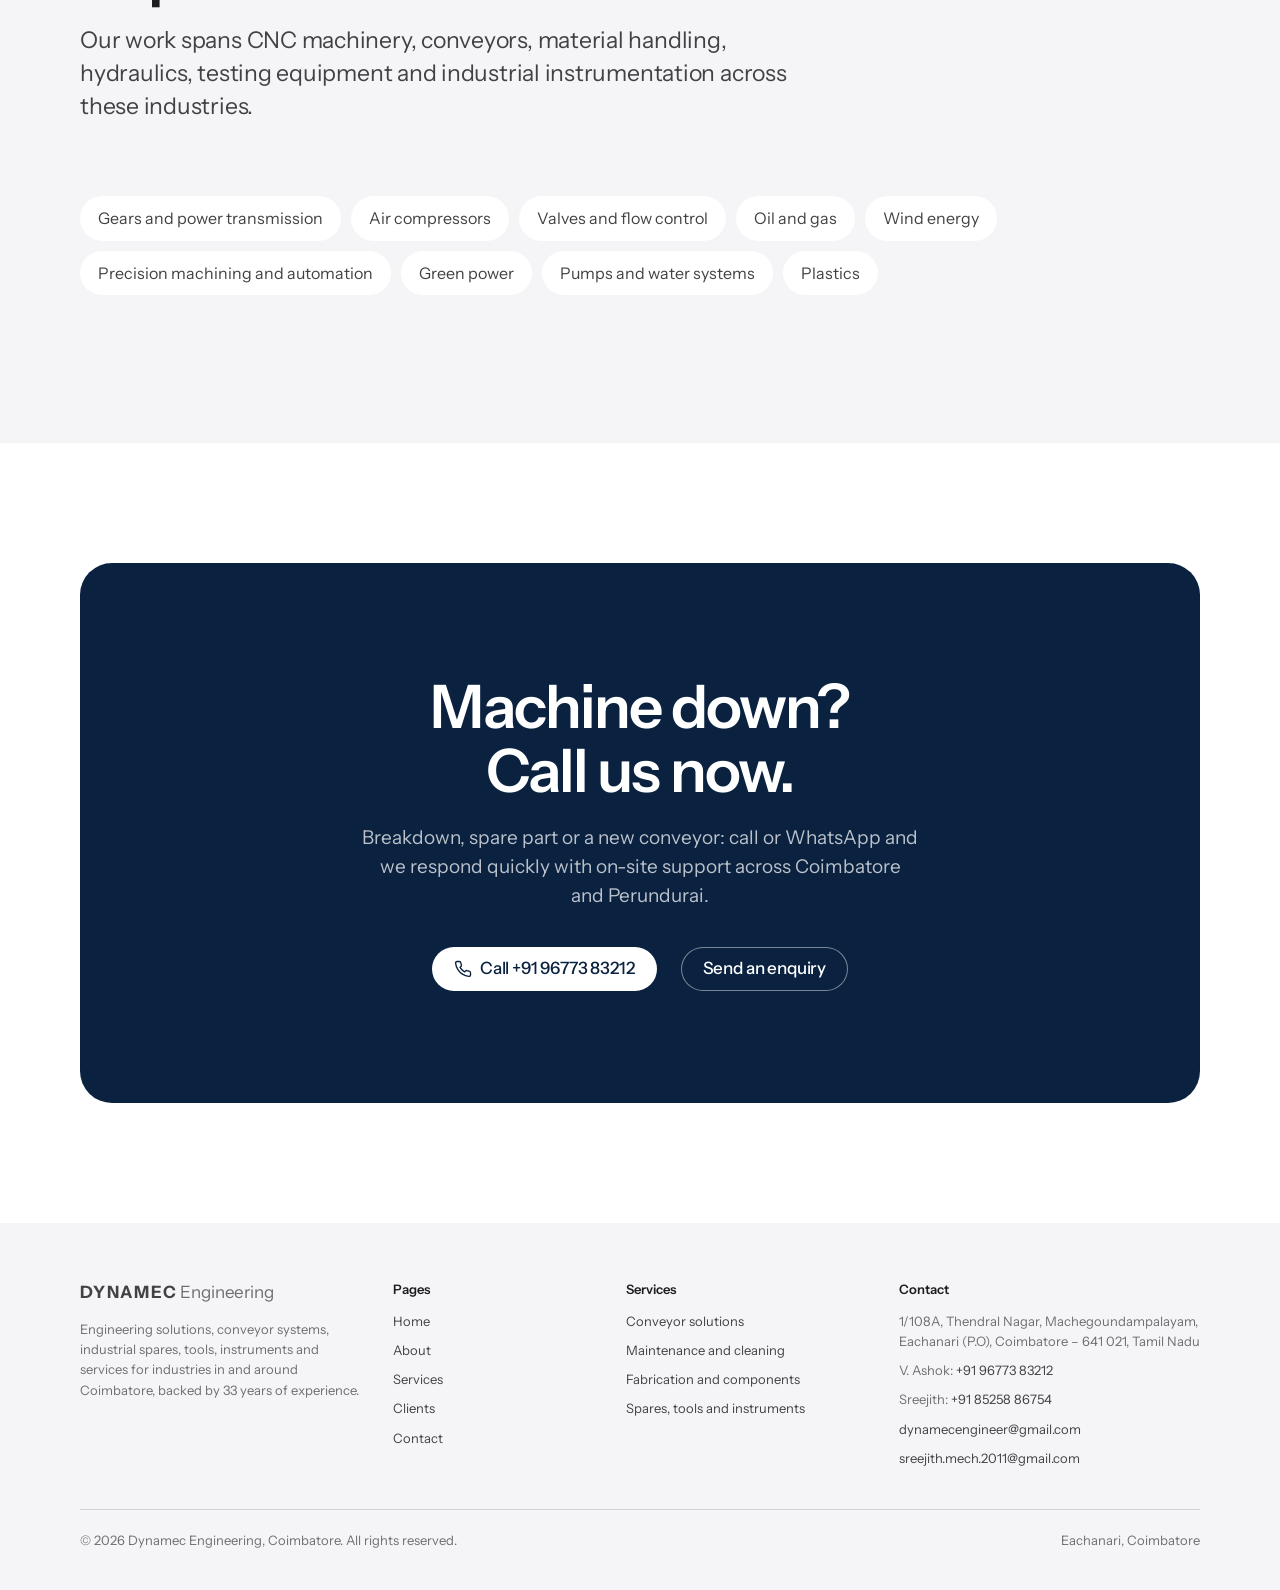
<file: clients.html>
<!DOCTYPE html>
<html lang="en">
<head>
  <meta charset="UTF-8">
  <meta name="viewport" content="width=device-width, initial-scale=1">
  <title>Our Customers | Dynamec Engineering, Coimbatore</title>
  <meta name="description" content="Dynamec Engineering serves Shanthi Gears, ELGI Equipments, Craftsman Automation, GE Oil and Gas, ZF Wind Power, Velan Valves and 25+ other industries in Coimbatore and Perundurai.">
  <!-- PREVIEW ONLY: remove the next line when the site goes live on the real domain -->
  <meta name="robots" content="noindex, nofollow">
  <meta name="theme-color" content="#ffffff">
  <meta property="og:type" content="website">
  <meta property="og:title" content="Our Customers | Dynamec Engineering, Coimbatore">
  <meta property="og:description" content="Dynamec Engineering serves Shanthi Gears, ELGI Equipments, Craftsman Automation, GE Oil and Gas, ZF Wind Power, Velan Valves and 25+ other industries in Coimbatore and Perundurai.">
  <link rel="icon" href="images/favicon.svg" type="image/svg+xml">
  <link rel="preconnect" href="https://fonts.googleapis.com">
  <link rel="preconnect" href="https://fonts.gstatic.com" crossorigin>
  <link href="https://fonts.googleapis.com/css2?family=Instrument+Sans:wdth,wght@75..100,400..700&display=swap" rel="stylesheet">
  <link rel="stylesheet" href="css/style.css">
</head>
<body>
<a class="skip-link" href="#main">Skip to content</a>

<header class="site-header">
  <div class="container nav-wrap">
    <a class="brand" href="index.html" aria-label="Dynamec Engineering – Home">
      <span class="brand-text"><b>DYNAMEC</b> <span>Engineering</span></span>
    </a>
    <button class="nav-toggle" aria-expanded="false" aria-controls="site-nav">
      <span></span><span></span><span class="sr-only">Menu</span>
    </button>
    <nav id="site-nav" class="site-nav" aria-label="Main">
      <a href="index.html">Home</a>
      <a href="about.html">About</a>
      <a href="services.html">Services</a>
      <a href="clients.html" aria-current="page">Clients</a>
      <a href="contact.html">Contact</a>
      <a class="btn btn-primary btn-sm nav-cta" href="tel:+919677383212">Call us</a>
    </nav>
  </div>
</header>

<main id="main">
  <section class="page-hero">
    <div class="container">
      <h1 class="title rise">Our customers</h1>
      <p class="lead rise" style="--i:1">Leading manufacturers across Coimbatore, Chennai and Perundurai trust Dynamec Engineering for service, spares and custom solutions.</p>
    </div>
  </section>

  <section class="section" style="padding-top:clamp(40px,6vw,72px)">
    <div class="container">
      <ul class="client-list reveal">
        <li><strong>Shanthi Gears Limited</strong><span>A Murugappa Group company, Coimbatore and Chennai</span></li>
        <li><strong>ELGI Equipments Limited</strong><span>Coimbatore</span></li>
        <li><strong>Craftsman Automation Limited</strong><span>Coimbatore</span></li>
        <li><strong>GE Oil and Gas India Limited</strong><span>Coimbatore</span></li>
        <li><strong>Circor Valves India Pvt. Ltd.</strong><span>Coimbatore</span></li>
        <li><strong>Critical Flow Solutions</strong><span>Coimbatore</span></li>
        <li><strong>I Fore Green Power Limited</strong><span>Coimbatore</span></li>
        <li><strong>Aqua Group</strong><span>Coimbatore</span></li>
        <li><strong>ZF Wind Power</strong><span>Coimbatore</span></li>
        <li><strong>Mpinger India Pvt. Ltd.</strong><span>Coimbatore</span></li>
        <li><strong>Velan Valves India Pvt. Ltd.</strong><span>Coimbatore</span></li>
        <li><strong>Ampo Valves India Pvt. Ltd.</strong><span>Coimbatore</span></li>
        <li><strong>Supreme Industries</strong><span>Perundurai</span></li>
      </ul>
      <p class="client-more">And more than 25 medium and small scale industries <span>in and around Coimbatore and Perundurai.</span></p>
    </div>
  </section>

  <section class="section section-mist">
    <div class="container">
      <div class="section-head reveal">
        <h2 class="title">Experience across sectors.</h2>
        <p class="lead">Our work spans CNC machinery, conveyors, material handling, hydraulics, testing equipment and industrial instrumentation across these industries.</p>
      </div>
      <div class="tags"><span>Gears and power transmission</span><span>Air compressors</span><span>Valves and flow control</span><span>Oil and gas</span><span>Wind energy</span><span>Precision machining and automation</span><span>Green power</span><span>Pumps and water systems</span><span>Plastics</span></div>
    </div>
  </section>

  <div style="height:clamp(80px,10vw,120px)"></div>
  <section class="cta">
    <div class="container">
      <div class="cta-panel reveal">
        <h2 class="title">Machine down? Call us now.</h2>
        <p>Breakdown, spare part or a new conveyor: call or WhatsApp and we respond quickly with on-site support across Coimbatore and Perundurai.</p>
        <div class="actions center">
          <a class="btn btn-light" href="tel:+919677383212"><svg viewBox="0 0 24 24" fill="none" stroke="currentColor" stroke-width="1.8" stroke-linecap="round" stroke-linejoin="round" aria-hidden="true"><path d="M22 16.9v3a2 2 0 0 1-2.2 2 19.8 19.8 0 0 1-8.6-3.1 19.5 19.5 0 0 1-6-6A19.8 19.8 0 0 1 2.1 4.2 2 2 0 0 1 4.1 2h3a2 2 0 0 1 2 1.7c.1 1 .4 1.9.7 2.8a2 2 0 0 1-.5 2.1L8 9.9a16 16 0 0 0 6 6l1.3-1.3a2 2 0 0 1 2.1-.4c.9.3 1.8.6 2.8.7a2 2 0 0 1 1.7 2z"/></svg> Call +91 96773 83212</a>
          <a class="btn btn-on-dark" href="contact.html">Send an enquiry</a>
        </div>
      </div>
    </div>
  </section>
</main>

<footer class="site-footer">
  <div class="container">
    <div class="footer-grid">
      <div>
        <a class="brand" href="index.html" aria-label="Dynamec Engineering – Home">
          <span class="brand-text"><b>DYNAMEC</b> <span>Engineering</span></span>
        </a>
        <p>Engineering solutions, conveyor systems, industrial spares, tools, instruments and services for industries in and around Coimbatore, backed by 33 years of experience.</p>
      </div>
      <div>
        <h4>Pages</h4>
        <ul>
          <li><a href="index.html">Home</a></li>
          <li><a href="about.html">About</a></li>
          <li><a href="services.html">Services</a></li>
          <li><a href="clients.html">Clients</a></li>
          <li><a href="contact.html">Contact</a></li>
        </ul>
      </div>
      <div>
        <h4>Services</h4>
        <ul>
          <li><a href="services.html#conveyors">Conveyor solutions</a></li>
          <li><a href="services.html#maintenance">Maintenance and cleaning</a></li>
          <li><a href="services.html#fabrication">Fabrication and components</a></li>
          <li><a href="services.html#supply">Spares, tools and instruments</a></li>
        </ul>
      </div>
      <div>
        <h4>Contact</h4>
        <ul>
          <li>1/108A, Thendral Nagar, Machegoundampalayam, Eachanari (P.O), Coimbatore – 641 021, Tamil Nadu</li>
          <li>V. Ashok: <a href="tel:+919677383212">+91 96773 83212</a></li>
          <li>Sreejith: <a href="tel:+918525886754">+91 85258 86754</a></li>
          <li><a href="mailto:dynamecengineer@gmail.com">dynamecengineer@gmail.com</a></li>
          <li><a href="mailto:sreejith.mech.2011@gmail.com">sreejith.mech.2011@gmail.com</a></li>
          <!-- TODO: add GSTIN here once the client confirms it in writing -->
        </ul>
      </div>
    </div>
    <div class="footer-bottom">
      <span>&copy; <span id="year">2026</span> Dynamec Engineering, Coimbatore. All rights reserved.</span>
      <span>Eachanari, Coimbatore</span>
    </div>
  </div>
</footer>

<!-- Mobile: fixed call + WhatsApp bar -->
<div class="mobile-bar">
  <a class="mb-call" href="tel:+919677383212"><svg viewBox="0 0 24 24" fill="none" stroke="currentColor" stroke-width="1.8" stroke-linecap="round" stroke-linejoin="round" aria-hidden="true"><path d="M22 16.9v3a2 2 0 0 1-2.2 2 19.8 19.8 0 0 1-8.6-3.1 19.5 19.5 0 0 1-6-6A19.8 19.8 0 0 1 2.1 4.2 2 2 0 0 1 4.1 2h3a2 2 0 0 1 2 1.7c.1 1 .4 1.9.7 2.8a2 2 0 0 1-.5 2.1L8 9.9a16 16 0 0 0 6 6l1.3-1.3a2 2 0 0 1 2.1-.4c.9.3 1.8.6 2.8.7a2 2 0 0 1 1.7 2z"/></svg> Call</a>
  <a class="mb-wa" href="https://wa.me/919677383212" target="_blank" rel="noopener"><svg viewBox="0 0 24 24" fill="currentColor" aria-hidden="true"><path d="M17.5 14.4c-.3-.1-1.8-.9-2-1-.3-.1-.5-.1-.7.1-.2.3-.8 1-.9 1.2-.2.2-.3.2-.6.1-.3-.1-1.3-.5-2.4-1.5-.9-.8-1.5-1.8-1.7-2.1-.2-.3 0-.5.1-.6l.4-.5c.2-.2.2-.3.3-.5.1-.2 0-.4 0-.5l-.9-2.2c-.2-.6-.5-.5-.7-.5h-.6c-.2 0-.5.1-.8.4-.3.3-1 1-1 2.5s1.1 2.9 1.2 3.1c.1.2 2.1 3.2 5.1 4.5.7.3 1.3.5 1.7.6.7.2 1.4.2 1.9.1.6-.1 1.8-.7 2-1.4.2-.7.2-1.3.2-1.4-.1-.1-.3-.2-.6-.3zM12 21.8c-1.8 0-3.5-.5-5-1.4l-.4-.2-3.7 1 1-3.6-.2-.4A9.8 9.8 0 0 1 2.2 12C2.2 6.6 6.6 2.2 12 2.2c2.6 0 5.1 1 6.9 2.9a9.7 9.7 0 0 1 2.9 6.9c0 5.4-4.4 9.8-9.8 9.8zm8.4-18.2A11.8 11.8 0 0 0 12 0C5.5 0 .2 5.3.2 11.9c0 2.1.5 4.1 1.6 5.9L0 24l6.3-1.7c1.7.9 3.7 1.4 5.7 1.4 6.5 0 11.8-5.3 11.8-11.9 0-3.2-1.2-6.2-3.4-8.4z"/></svg> WhatsApp</a>
</div>
<!-- Desktop: floating WhatsApp button -->
<a class="wa-float" href="https://wa.me/919677383212" target="_blank" rel="noopener" aria-label="Chat on WhatsApp"><svg viewBox="0 0 24 24" fill="currentColor" aria-hidden="true"><path d="M17.5 14.4c-.3-.1-1.8-.9-2-1-.3-.1-.5-.1-.7.1-.2.3-.8 1-.9 1.2-.2.2-.3.2-.6.1-.3-.1-1.3-.5-2.4-1.5-.9-.8-1.5-1.8-1.7-2.1-.2-.3 0-.5.1-.6l.4-.5c.2-.2.2-.3.3-.5.1-.2 0-.4 0-.5l-.9-2.2c-.2-.6-.5-.5-.7-.5h-.6c-.2 0-.5.1-.8.4-.3.3-1 1-1 2.5s1.1 2.9 1.2 3.1c.1.2 2.1 3.2 5.1 4.5.7.3 1.3.5 1.7.6.7.2 1.4.2 1.9.1.6-.1 1.8-.7 2-1.4.2-.7.2-1.3.2-1.4-.1-.1-.3-.2-.6-.3zM12 21.8c-1.8 0-3.5-.5-5-1.4l-.4-.2-3.7 1 1-3.6-.2-.4A9.8 9.8 0 0 1 2.2 12C2.2 6.6 6.6 2.2 12 2.2c2.6 0 5.1 1 6.9 2.9a9.7 9.7 0 0 1 2.9 6.9c0 5.4-4.4 9.8-9.8 9.8zm8.4-18.2A11.8 11.8 0 0 0 12 0C5.5 0 .2 5.3.2 11.9c0 2.1.5 4.1 1.6 5.9L0 24l6.3-1.7c1.7.9 3.7 1.4 5.7 1.4 6.5 0 11.8-5.3 11.8-11.9 0-3.2-1.2-6.2-3.4-8.4z"/></svg></a>

<script src="js/main.js"></script>
</body>
</html>
</file>
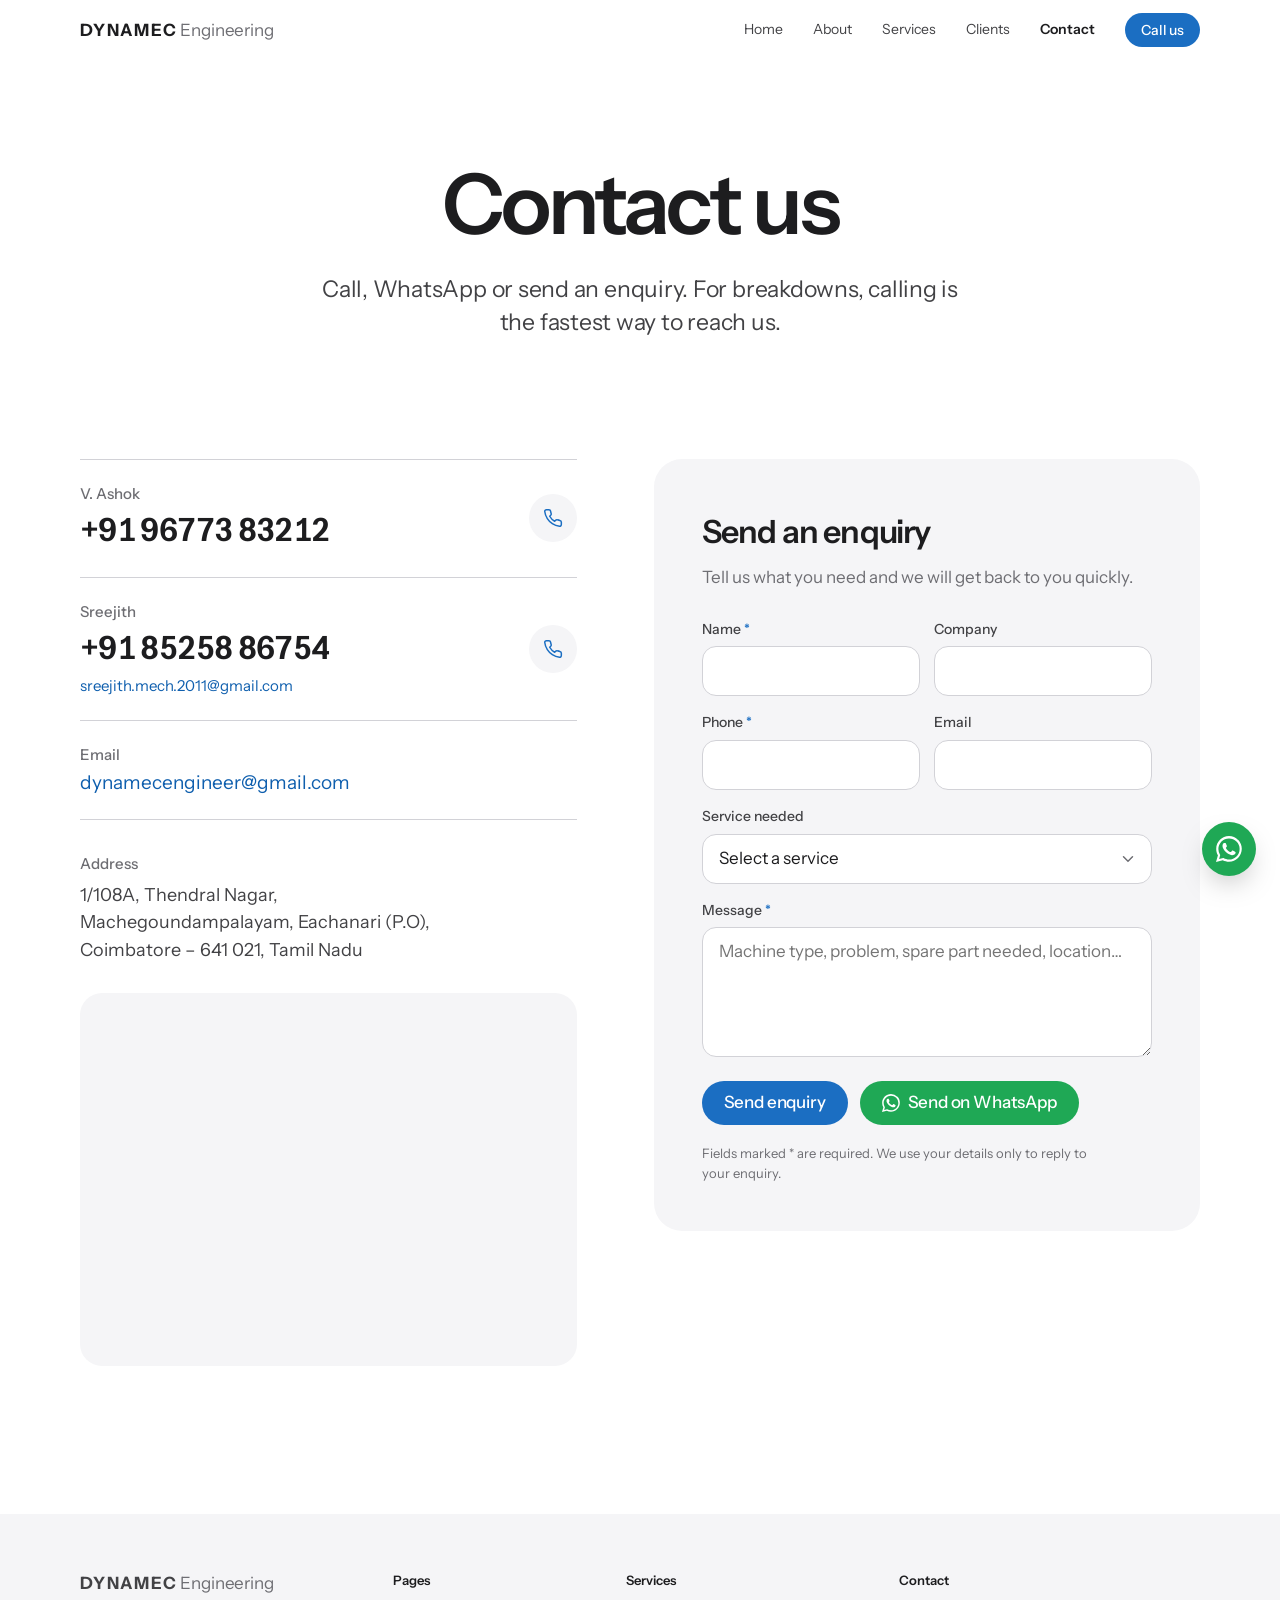
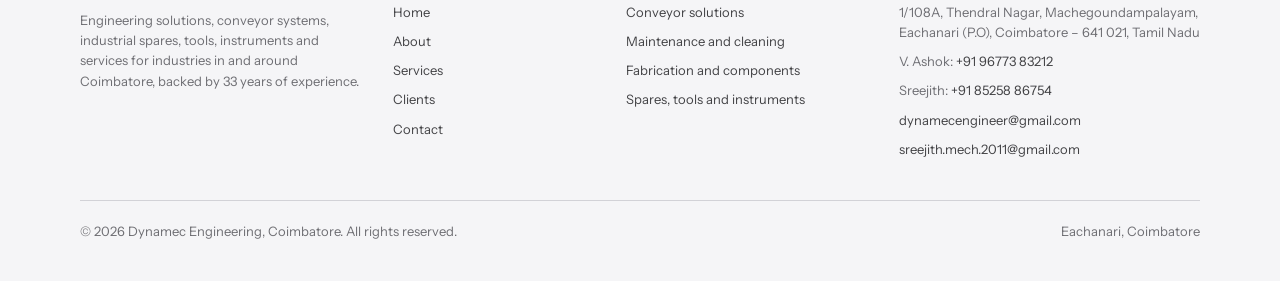
<file: contact.html>
<!DOCTYPE html>
<html lang="en">
<head>
  <meta charset="UTF-8">
  <meta name="viewport" content="width=device-width, initial-scale=1">
  <title>Contact Us | Dynamec Engineering, Eachanari, Coimbatore</title>
  <meta name="description" content="Contact Dynamec Engineering, Eachanari, Coimbatore. Call +91 96773 83212 or +91 85258 86754, WhatsApp or email dynamecengineer@gmail.com for service, spares and enquiries.">
  <!-- PREVIEW ONLY: remove the next line when the site goes live on the real domain -->
  <meta name="robots" content="noindex, nofollow">
  <meta name="theme-color" content="#ffffff">
  <meta property="og:type" content="website">
  <meta property="og:title" content="Contact Us | Dynamec Engineering, Eachanari, Coimbatore">
  <meta property="og:description" content="Contact Dynamec Engineering, Eachanari, Coimbatore. Call +91 96773 83212 or +91 85258 86754, WhatsApp or email dynamecengineer@gmail.com for service, spares and enquiries.">
  <link rel="icon" href="images/favicon.svg" type="image/svg+xml">
  <link rel="preconnect" href="https://fonts.googleapis.com">
  <link rel="preconnect" href="https://fonts.gstatic.com" crossorigin>
  <link href="https://fonts.googleapis.com/css2?family=Instrument+Sans:wdth,wght@75..100,400..700&display=swap" rel="stylesheet">
  <link rel="stylesheet" href="css/style.css">
  <script type="application/ld+json">{"@context": "https://schema.org", "@type": "LocalBusiness", "name": "Dynamec Engineering", "description": "Engineering solutions, CNC machine conveyor services, customized conveyors, coolant tank cleaning, fabrication, hydraulic spares, coolant oils, industrial tools and instruments in Coimbatore.", "telephone": "+919677383212", "email": "dynamecengineer@gmail.com", "address": {"@type": "PostalAddress", "streetAddress": "1/108A, Thendral Nagar, Machegoundampalayam, Eachanari (P.O)", "addressLocality": "Coimbatore", "addressRegion": "Tamil Nadu", "postalCode": "641021", "addressCountry": "IN"}, "areaServed": ["Coimbatore", "Perundurai", "Tamil Nadu"], "image": "images/favicon.svg"}</script>
</head>
<body>
<a class="skip-link" href="#main">Skip to content</a>

<header class="site-header">
  <div class="container nav-wrap">
    <a class="brand" href="index.html" aria-label="Dynamec Engineering – Home">
      <span class="brand-text"><b>DYNAMEC</b> <span>Engineering</span></span>
    </a>
    <button class="nav-toggle" aria-expanded="false" aria-controls="site-nav">
      <span></span><span></span><span class="sr-only">Menu</span>
    </button>
    <nav id="site-nav" class="site-nav" aria-label="Main">
      <a href="index.html">Home</a>
      <a href="about.html">About</a>
      <a href="services.html">Services</a>
      <a href="clients.html">Clients</a>
      <a href="contact.html" aria-current="page">Contact</a>
      <a class="btn btn-primary btn-sm nav-cta" href="tel:+919677383212">Call us</a>
    </nav>
  </div>
</header>

<main id="main">
  <section class="page-hero">
    <div class="container">
      <h1 class="title rise">Contact us</h1>
      <p class="lead rise" style="--i:1">Call, WhatsApp or send an enquiry. For breakdowns, calling is the fastest way to reach us.</p>
    </div>
  </section>

  <section class="section" style="padding-top:clamp(32px,5vw,56px)">
    <div class="container contact-grid">
      <div>
        <div class="people">
          <div class="person">
            <div><h3>V. Ashok</h3><a class="num" href="tel:+919677383212">+91 96773 83212</a></div>
            <a class="call" href="tel:+919677383212" aria-label="Call V. Ashok"><svg viewBox="0 0 24 24" fill="none" stroke="currentColor" stroke-width="1.8" stroke-linecap="round" stroke-linejoin="round" aria-hidden="true"><path d="M22 16.9v3a2 2 0 0 1-2.2 2 19.8 19.8 0 0 1-8.6-3.1 19.5 19.5 0 0 1-6-6A19.8 19.8 0 0 1 2.1 4.2 2 2 0 0 1 4.1 2h3a2 2 0 0 1 2 1.7c.1 1 .4 1.9.7 2.8a2 2 0 0 1-.5 2.1L8 9.9a16 16 0 0 0 6 6l1.3-1.3a2 2 0 0 1 2.1-.4c.9.3 1.8.6 2.8.7a2 2 0 0 1 1.7 2z"/></svg></a>
          </div>
          <div class="person">
            <div><h3>Sreejith</h3><a class="num" href="tel:+918525886754">+91 85258 86754</a><p><a href="mailto:sreejith.mech.2011@gmail.com">sreejith.mech.2011@gmail.com</a></p></div>
            <a class="call" href="tel:+918525886754" aria-label="Call Sreejith"><svg viewBox="0 0 24 24" fill="none" stroke="currentColor" stroke-width="1.8" stroke-linecap="round" stroke-linejoin="round" aria-hidden="true"><path d="M22 16.9v3a2 2 0 0 1-2.2 2 19.8 19.8 0 0 1-8.6-3.1 19.5 19.5 0 0 1-6-6A19.8 19.8 0 0 1 2.1 4.2 2 2 0 0 1 4.1 2h3a2 2 0 0 1 2 1.7c.1 1 .4 1.9.7 2.8a2 2 0 0 1-.5 2.1L8 9.9a16 16 0 0 0 6 6l1.3-1.3a2 2 0 0 1 2.1-.4c.9.3 1.8.6 2.8.7a2 2 0 0 1 1.7 2z"/></svg></a>
          </div>
          <div class="person">
            <div><h3>Email</h3><p style="font-size:19px"><a href="mailto:dynamecengineer@gmail.com">dynamecengineer@gmail.com</a></p></div>
          </div>
        </div>
        <div class="address">
          <h3>Address</h3>
          1/108A, Thendral Nagar,<br>Machegoundampalayam, Eachanari (P.O),<br>Coimbatore – 641 021, Tamil Nadu
          <!-- TODO: add working hours when the client sends them -->
        </div>
        <div class="map-wrap">
          <!-- TODO: replace with the exact map pin from the client (Google Maps > Share > Embed a map) -->
          <iframe title="Dynamec Engineering location map" loading="lazy" referrerpolicy="no-referrer-when-downgrade"
            src="https://maps.google.com/maps?q=Thendral%20Nagar%2C%20Machegoundampalayam%2C%20Eachanari%2C%20Coimbatore%20641021&amp;z=15&amp;output=embed"></iframe>
        </div>
      </div>

      <div class="form-card">
        <h2>Send an enquiry</h2>
        <p>Tell us what you need and we will get back to you quickly.</p>
        <!-- Netlify Forms: works automatically when the site is hosted on Netlify.
             Submissions appear in the Netlify dashboard and can be emailed to the client. -->
        <form id="enquiry-form" name="enquiry" method="POST" action="thank-you.html" data-netlify="true" netlify-honeypot="bot-field">
          <input type="hidden" name="form-name" value="enquiry">
          <p class="hidden"><label>Leave this empty: <input name="bot-field"></label></p>
          <div class="form-row">
            <div class="field"><label for="f-name">Name <span class="req">*</span></label><input id="f-name" name="name" required autocomplete="name"></div>
            <div class="field"><label for="f-company">Company</label><input id="f-company" name="company" autocomplete="organization"></div>
          </div>
          <div class="form-row">
            <div class="field"><label for="f-phone">Phone <span class="req">*</span></label><input id="f-phone" name="phone" type="tel" required autocomplete="tel" inputmode="tel"></div>
            <div class="field"><label for="f-email">Email</label><input id="f-email" name="email" type="email" autocomplete="email"></div>
          </div>
          <div class="field"><label for="f-service">Service needed</label>
            <select id="f-service" name="service"><option value="">Select a service</option><option>CNC Machine Conveyor Services</option><option>Customized Conveyor Solutions</option><option>Quick Coolant Tank Cleaning</option><option>On-Site Spare Parts & Service</option><option>Machine Tool Reconditioning</option><option>Fully Equipped Fabrication Facility</option><option>Critical Machining Components</option><option>Material Handling Equipment</option><option>Hydraulic & Hydro Testing Equipment</option><option>Special Tools, Instruments & Spares</option><option>Other</option></select>
          </div>
          <div class="field"><label for="f-message">Message <span class="req">*</span></label><textarea id="f-message" name="message" required placeholder="Machine type, problem, spare part needed, location…"></textarea></div>
          <div class="form-actions">
            <button class="btn btn-primary" type="submit">Send enquiry</button>
            <button class="btn btn-whatsapp" type="button" id="wa-send"><svg viewBox="0 0 24 24" fill="currentColor" aria-hidden="true"><path d="M17.5 14.4c-.3-.1-1.8-.9-2-1-.3-.1-.5-.1-.7.1-.2.3-.8 1-.9 1.2-.2.2-.3.2-.6.1-.3-.1-1.3-.5-2.4-1.5-.9-.8-1.5-1.8-1.7-2.1-.2-.3 0-.5.1-.6l.4-.5c.2-.2.2-.3.3-.5.1-.2 0-.4 0-.5l-.9-2.2c-.2-.6-.5-.5-.7-.5h-.6c-.2 0-.5.1-.8.4-.3.3-1 1-1 2.5s1.1 2.9 1.2 3.1c.1.2 2.1 3.2 5.1 4.5.7.3 1.3.5 1.7.6.7.2 1.4.2 1.9.1.6-.1 1.8-.7 2-1.4.2-.7.2-1.3.2-1.4-.1-.1-.3-.2-.6-.3zM12 21.8c-1.8 0-3.5-.5-5-1.4l-.4-.2-3.7 1 1-3.6-.2-.4A9.8 9.8 0 0 1 2.2 12C2.2 6.6 6.6 2.2 12 2.2c2.6 0 5.1 1 6.9 2.9a9.7 9.7 0 0 1 2.9 6.9c0 5.4-4.4 9.8-9.8 9.8zm8.4-18.2A11.8 11.8 0 0 0 12 0C5.5 0 .2 5.3.2 11.9c0 2.1.5 4.1 1.6 5.9L0 24l6.3-1.7c1.7.9 3.7 1.4 5.7 1.4 6.5 0 11.8-5.3 11.8-11.9 0-3.2-1.2-6.2-3.4-8.4z"/></svg> Send on WhatsApp</button>
          </div>
          <p class="form-note">Fields marked * are required. We use your details only to reply to your enquiry.</p>
        </form>
      </div>
    </div>
  </section>
</main>

<footer class="site-footer">
  <div class="container">
    <div class="footer-grid">
      <div>
        <a class="brand" href="index.html" aria-label="Dynamec Engineering – Home">
          <span class="brand-text"><b>DYNAMEC</b> <span>Engineering</span></span>
        </a>
        <p>Engineering solutions, conveyor systems, industrial spares, tools, instruments and services for industries in and around Coimbatore, backed by 33 years of experience.</p>
      </div>
      <div>
        <h4>Pages</h4>
        <ul>
          <li><a href="index.html">Home</a></li>
          <li><a href="about.html">About</a></li>
          <li><a href="services.html">Services</a></li>
          <li><a href="clients.html">Clients</a></li>
          <li><a href="contact.html">Contact</a></li>
        </ul>
      </div>
      <div>
        <h4>Services</h4>
        <ul>
          <li><a href="services.html#conveyors">Conveyor solutions</a></li>
          <li><a href="services.html#maintenance">Maintenance and cleaning</a></li>
          <li><a href="services.html#fabrication">Fabrication and components</a></li>
          <li><a href="services.html#supply">Spares, tools and instruments</a></li>
        </ul>
      </div>
      <div>
        <h4>Contact</h4>
        <ul>
          <li>1/108A, Thendral Nagar, Machegoundampalayam, Eachanari (P.O), Coimbatore – 641 021, Tamil Nadu</li>
          <li>V. Ashok: <a href="tel:+919677383212">+91 96773 83212</a></li>
          <li>Sreejith: <a href="tel:+918525886754">+91 85258 86754</a></li>
          <li><a href="mailto:dynamecengineer@gmail.com">dynamecengineer@gmail.com</a></li>
          <li><a href="mailto:sreejith.mech.2011@gmail.com">sreejith.mech.2011@gmail.com</a></li>
          <!-- TODO: add GSTIN here once the client confirms it in writing -->
        </ul>
      </div>
    </div>
    <div class="footer-bottom">
      <span>&copy; <span id="year">2026</span> Dynamec Engineering, Coimbatore. All rights reserved.</span>
      <span>Eachanari, Coimbatore</span>
    </div>
  </div>
</footer>

<!-- Mobile: fixed call + WhatsApp bar -->
<div class="mobile-bar">
  <a class="mb-call" href="tel:+919677383212"><svg viewBox="0 0 24 24" fill="none" stroke="currentColor" stroke-width="1.8" stroke-linecap="round" stroke-linejoin="round" aria-hidden="true"><path d="M22 16.9v3a2 2 0 0 1-2.2 2 19.8 19.8 0 0 1-8.6-3.1 19.5 19.5 0 0 1-6-6A19.8 19.8 0 0 1 2.1 4.2 2 2 0 0 1 4.1 2h3a2 2 0 0 1 2 1.7c.1 1 .4 1.9.7 2.8a2 2 0 0 1-.5 2.1L8 9.9a16 16 0 0 0 6 6l1.3-1.3a2 2 0 0 1 2.1-.4c.9.3 1.8.6 2.8.7a2 2 0 0 1 1.7 2z"/></svg> Call</a>
  <a class="mb-wa" href="https://wa.me/919677383212" target="_blank" rel="noopener"><svg viewBox="0 0 24 24" fill="currentColor" aria-hidden="true"><path d="M17.5 14.4c-.3-.1-1.8-.9-2-1-.3-.1-.5-.1-.7.1-.2.3-.8 1-.9 1.2-.2.2-.3.2-.6.1-.3-.1-1.3-.5-2.4-1.5-.9-.8-1.5-1.8-1.7-2.1-.2-.3 0-.5.1-.6l.4-.5c.2-.2.2-.3.3-.5.1-.2 0-.4 0-.5l-.9-2.2c-.2-.6-.5-.5-.7-.5h-.6c-.2 0-.5.1-.8.4-.3.3-1 1-1 2.5s1.1 2.9 1.2 3.1c.1.2 2.1 3.2 5.1 4.5.7.3 1.3.5 1.7.6.7.2 1.4.2 1.9.1.6-.1 1.8-.7 2-1.4.2-.7.2-1.3.2-1.4-.1-.1-.3-.2-.6-.3zM12 21.8c-1.8 0-3.5-.5-5-1.4l-.4-.2-3.7 1 1-3.6-.2-.4A9.8 9.8 0 0 1 2.2 12C2.2 6.6 6.6 2.2 12 2.2c2.6 0 5.1 1 6.9 2.9a9.7 9.7 0 0 1 2.9 6.9c0 5.4-4.4 9.8-9.8 9.8zm8.4-18.2A11.8 11.8 0 0 0 12 0C5.5 0 .2 5.3.2 11.9c0 2.1.5 4.1 1.6 5.9L0 24l6.3-1.7c1.7.9 3.7 1.4 5.7 1.4 6.5 0 11.8-5.3 11.8-11.9 0-3.2-1.2-6.2-3.4-8.4z"/></svg> WhatsApp</a>
</div>
<!-- Desktop: floating WhatsApp button -->
<a class="wa-float" href="https://wa.me/919677383212" target="_blank" rel="noopener" aria-label="Chat on WhatsApp"><svg viewBox="0 0 24 24" fill="currentColor" aria-hidden="true"><path d="M17.5 14.4c-.3-.1-1.8-.9-2-1-.3-.1-.5-.1-.7.1-.2.3-.8 1-.9 1.2-.2.2-.3.2-.6.1-.3-.1-1.3-.5-2.4-1.5-.9-.8-1.5-1.8-1.7-2.1-.2-.3 0-.5.1-.6l.4-.5c.2-.2.2-.3.3-.5.1-.2 0-.4 0-.5l-.9-2.2c-.2-.6-.5-.5-.7-.5h-.6c-.2 0-.5.1-.8.4-.3.3-1 1-1 2.5s1.1 2.9 1.2 3.1c.1.2 2.1 3.2 5.1 4.5.7.3 1.3.5 1.7.6.7.2 1.4.2 1.9.1.6-.1 1.8-.7 2-1.4.2-.7.2-1.3.2-1.4-.1-.1-.3-.2-.6-.3zM12 21.8c-1.8 0-3.5-.5-5-1.4l-.4-.2-3.7 1 1-3.6-.2-.4A9.8 9.8 0 0 1 2.2 12C2.2 6.6 6.6 2.2 12 2.2c2.6 0 5.1 1 6.9 2.9a9.7 9.7 0 0 1 2.9 6.9c0 5.4-4.4 9.8-9.8 9.8zm8.4-18.2A11.8 11.8 0 0 0 12 0C5.5 0 .2 5.3.2 11.9c0 2.1.5 4.1 1.6 5.9L0 24l6.3-1.7c1.7.9 3.7 1.4 5.7 1.4 6.5 0 11.8-5.3 11.8-11.9 0-3.2-1.2-6.2-3.4-8.4z"/></svg></a>

<script src="js/main.js"></script>
</body>
</html>
</file>
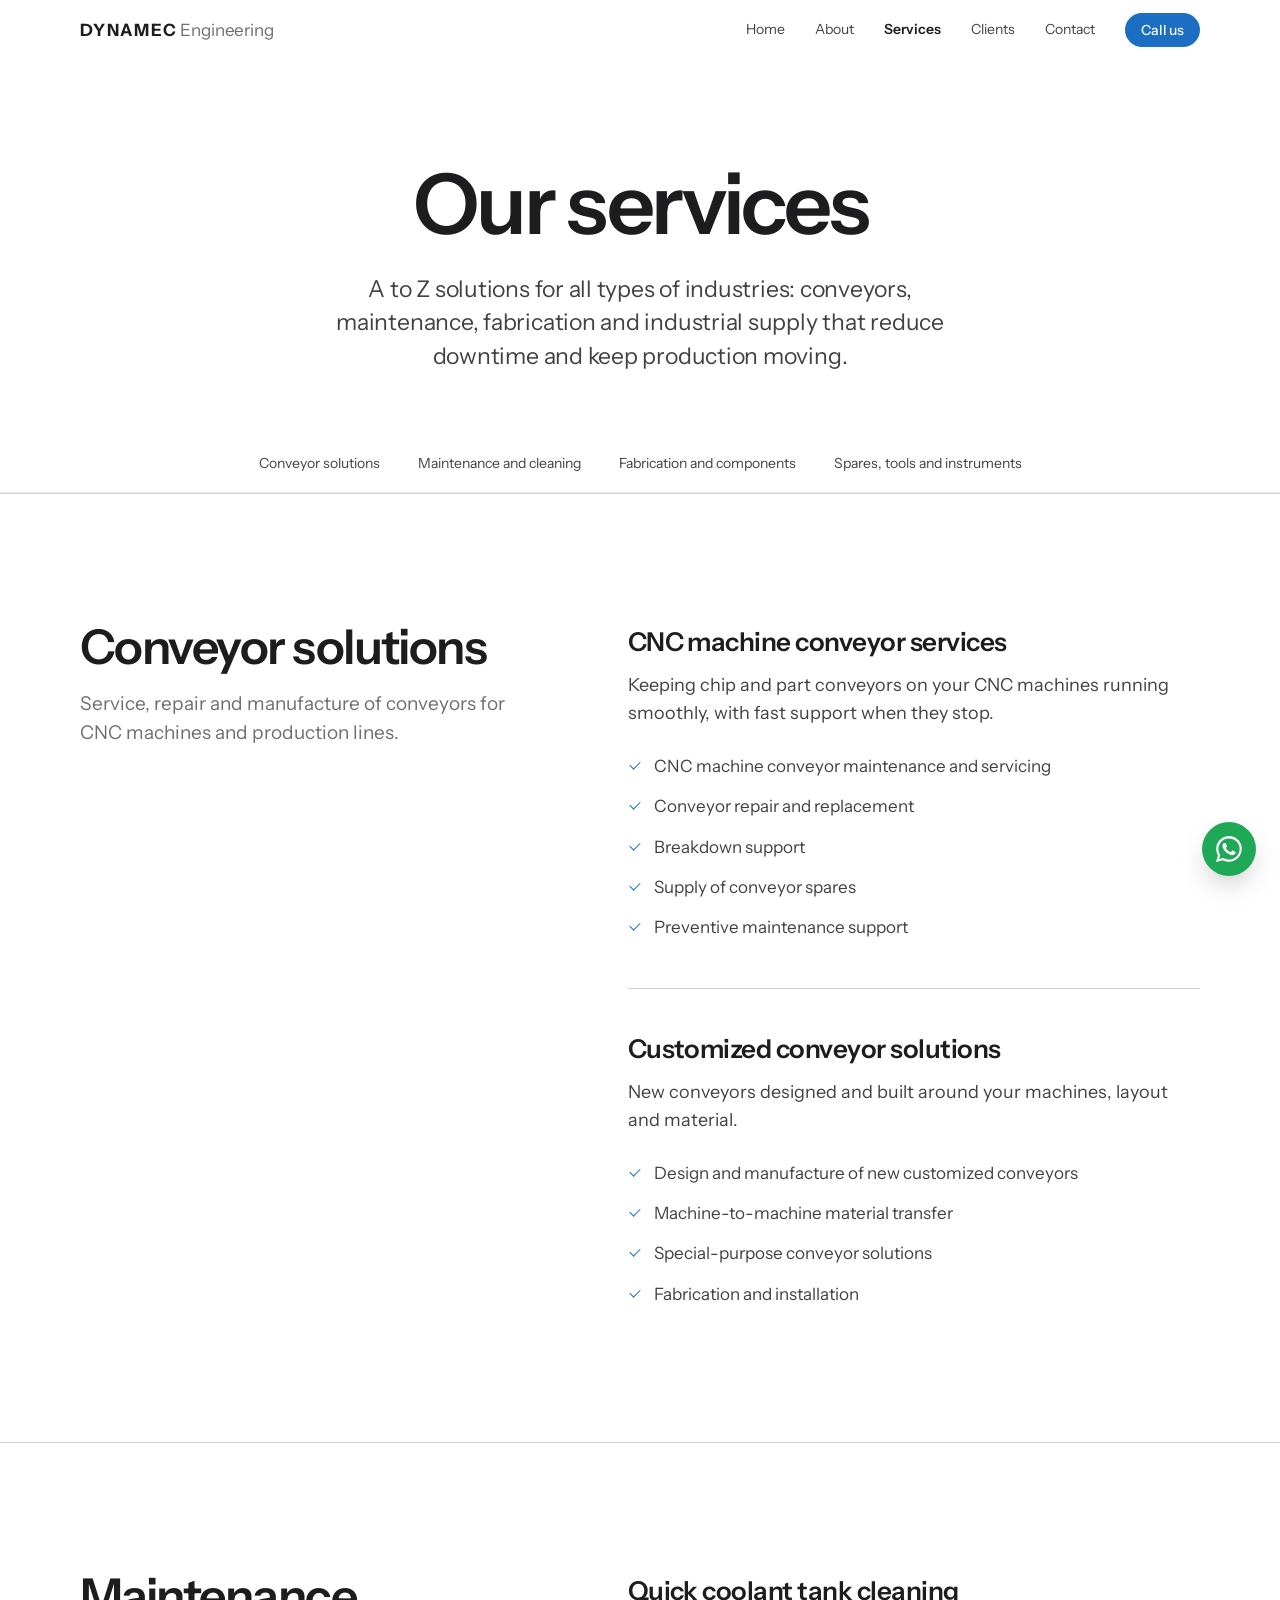
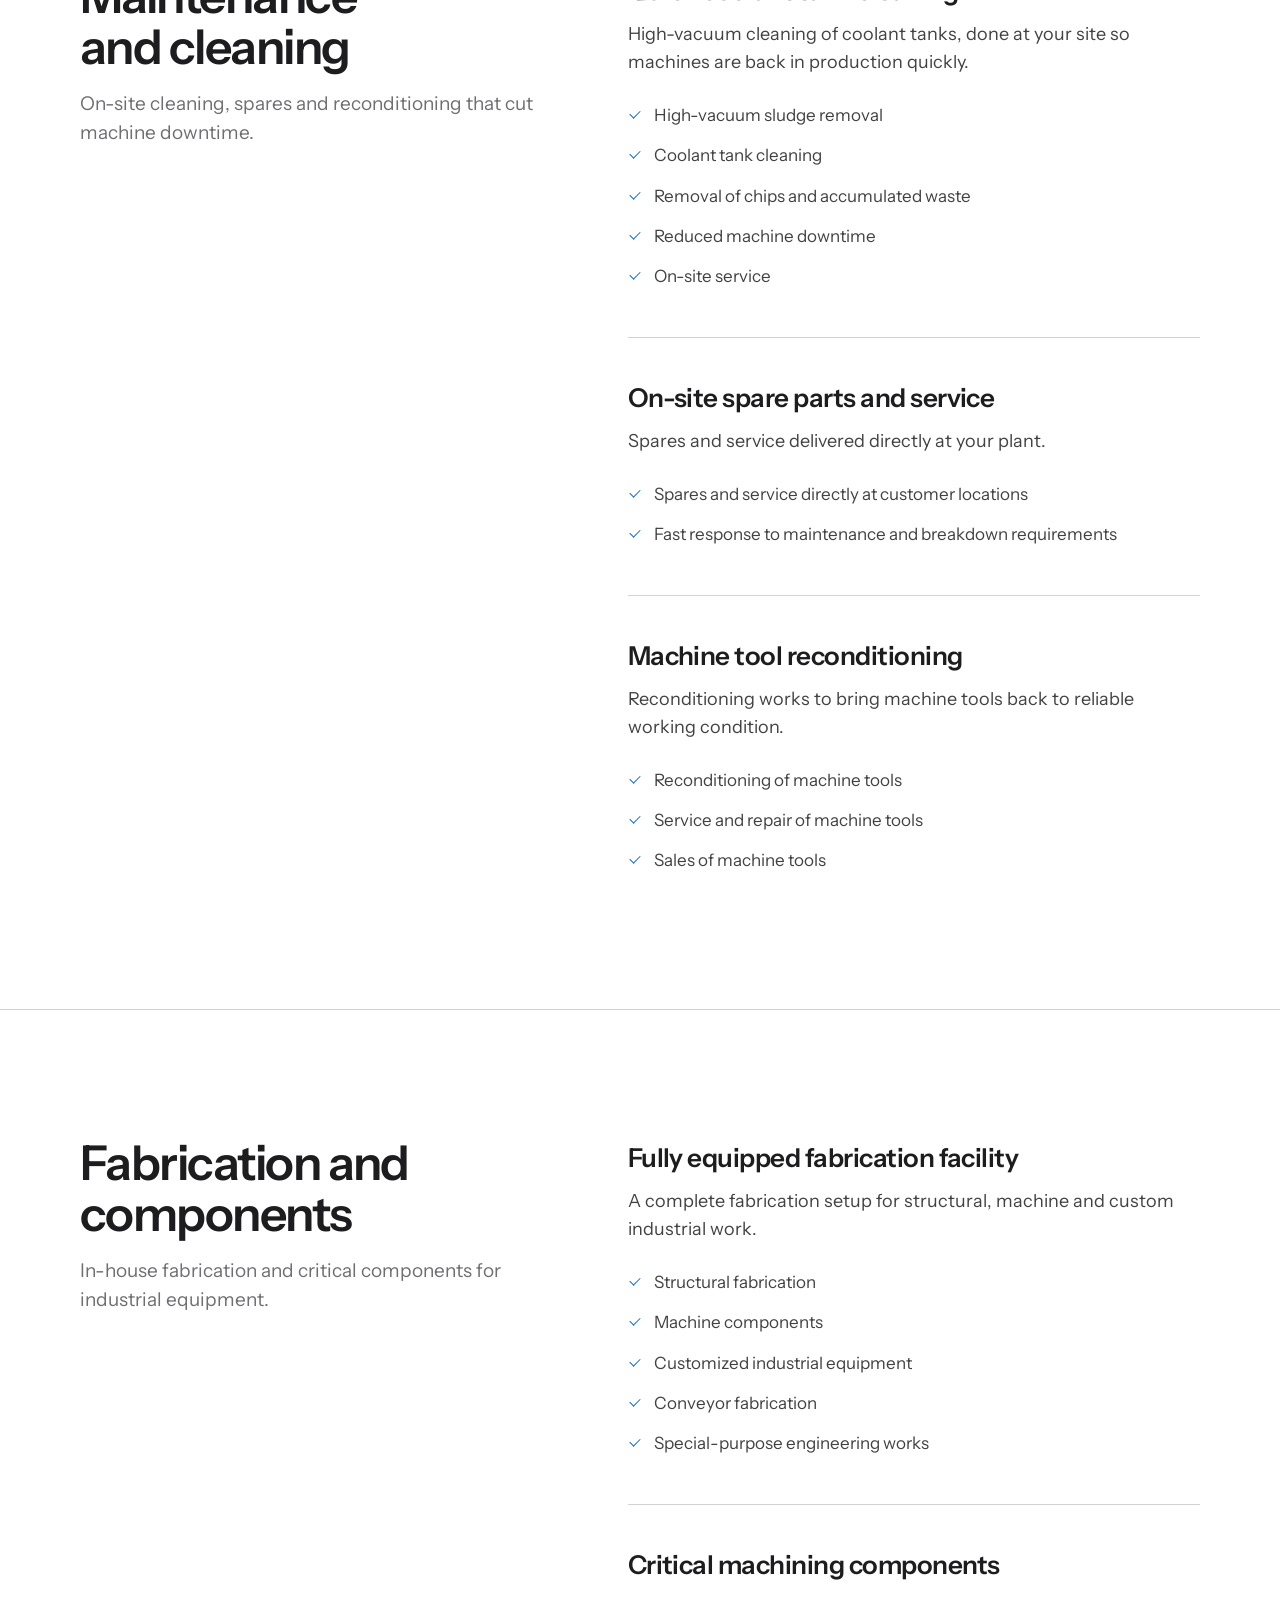
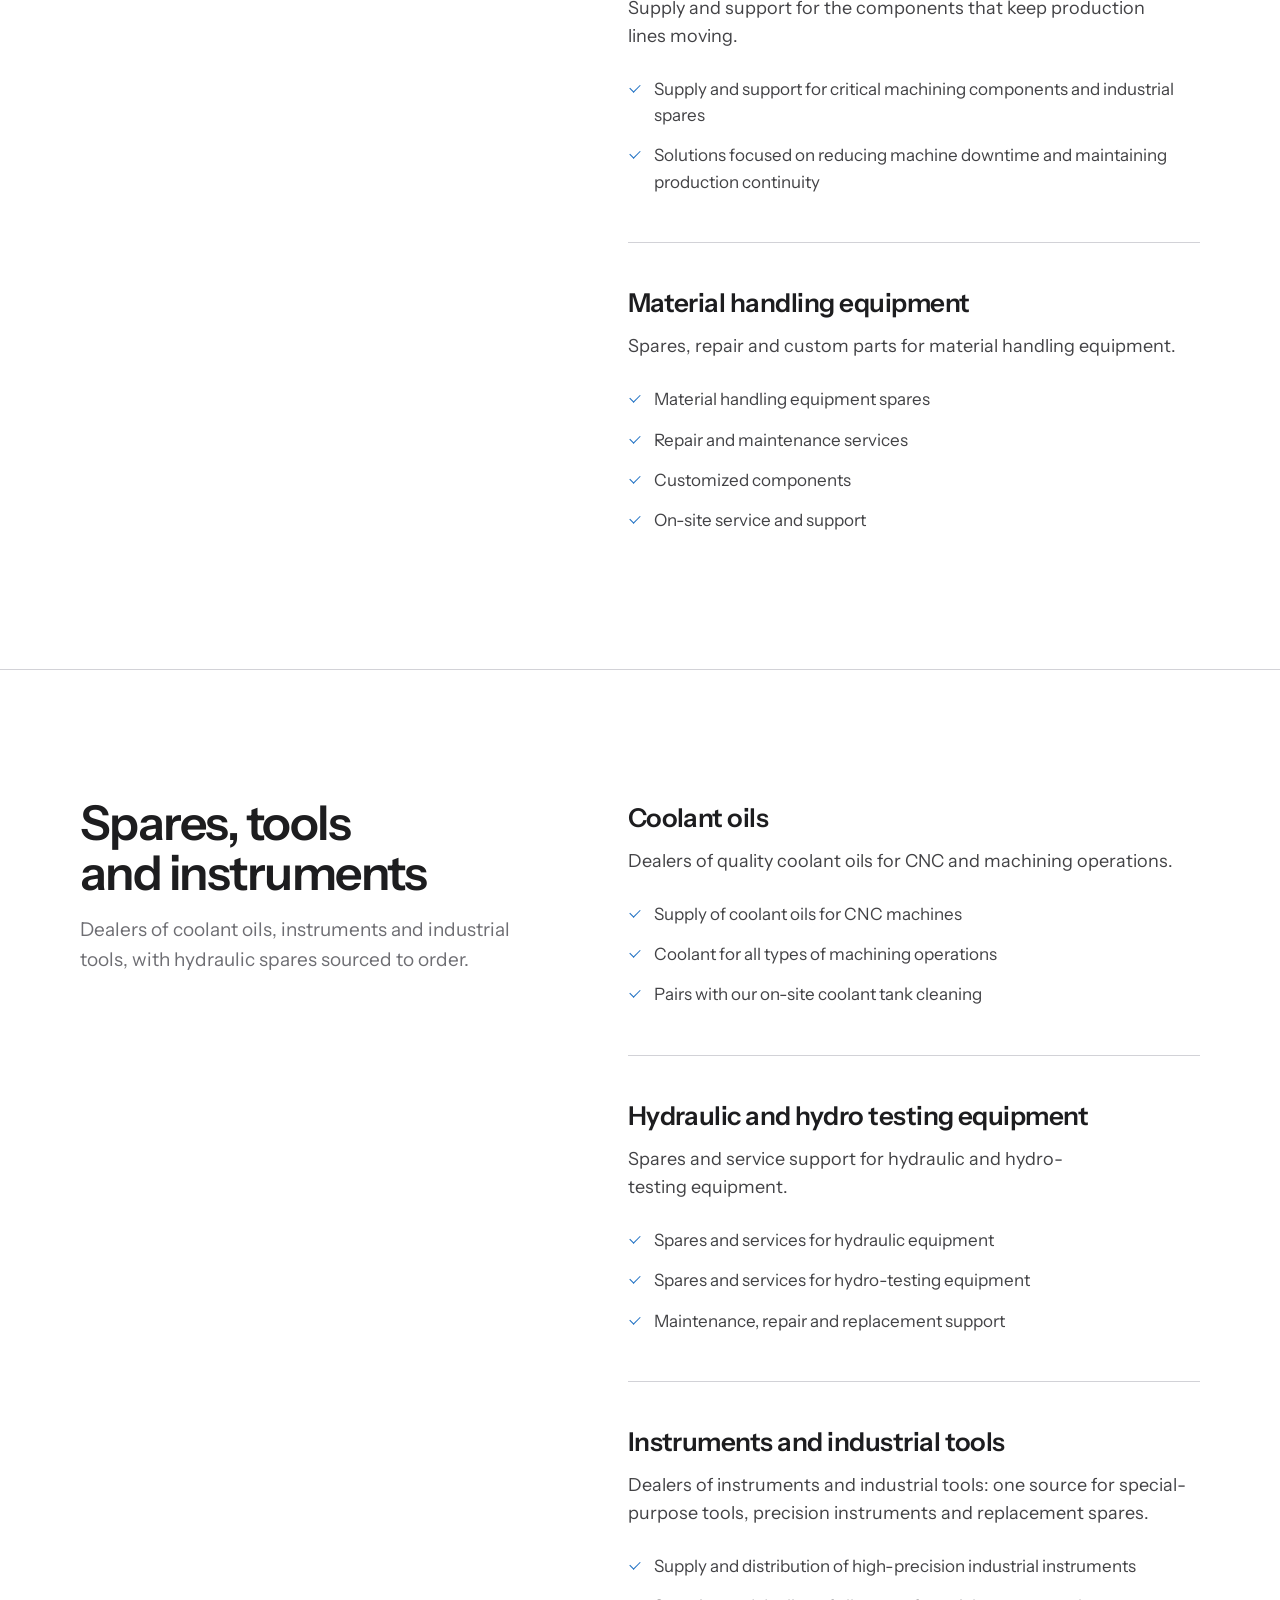
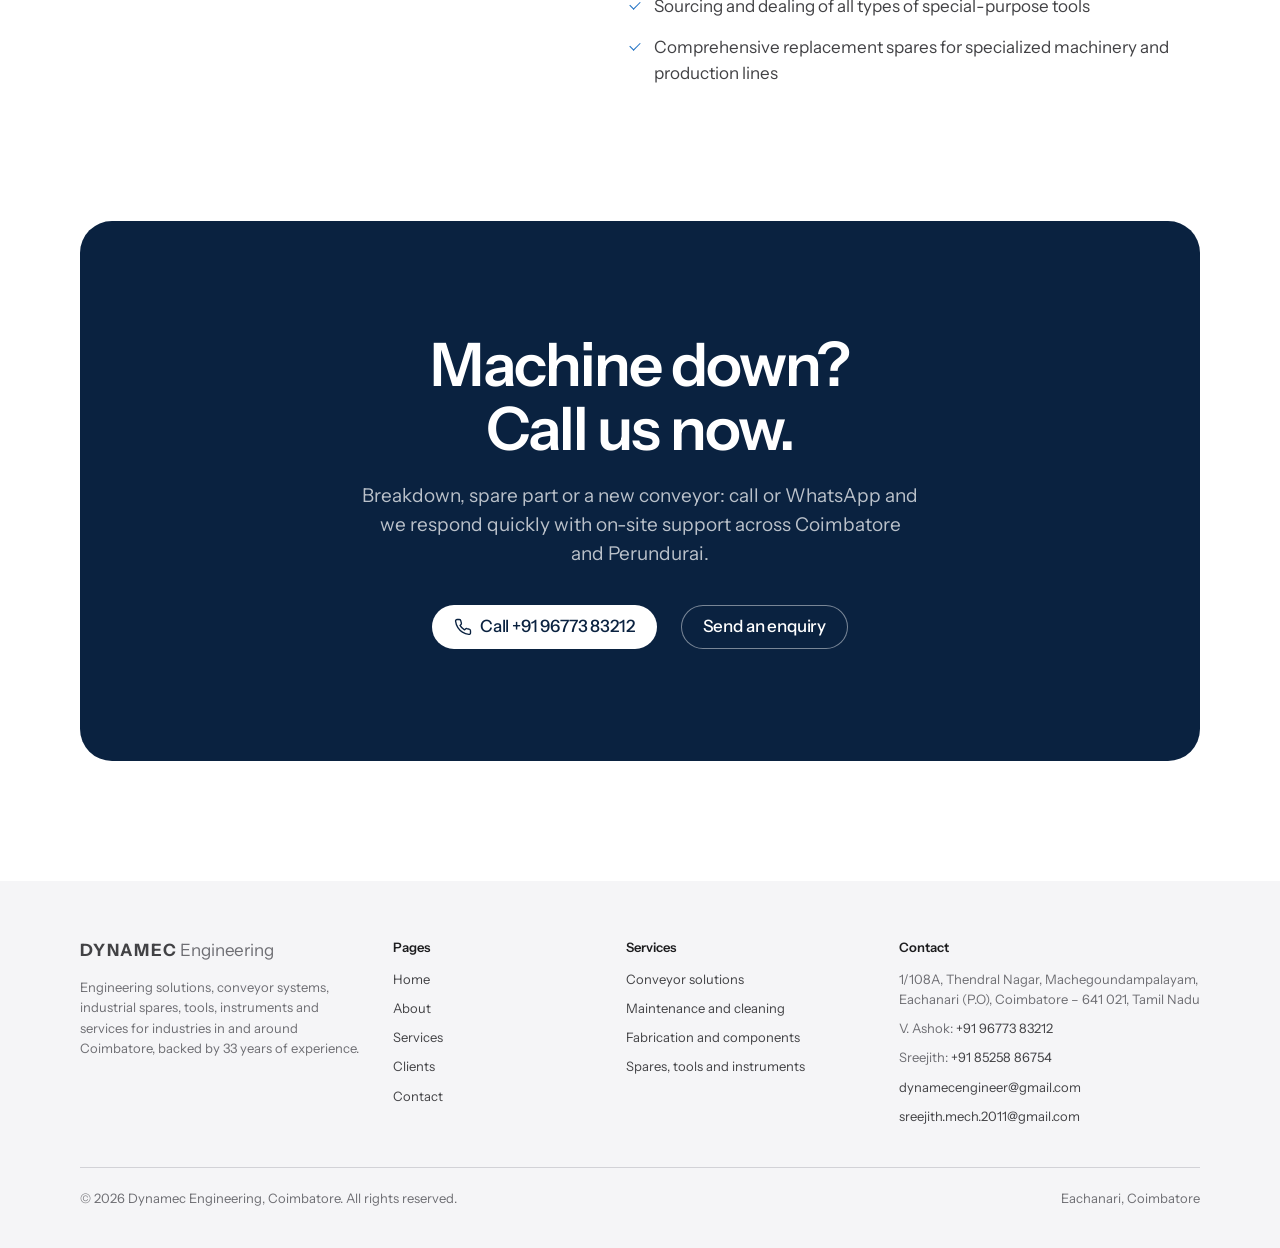
<file: services.html>
<!DOCTYPE html>
<html lang="en">
<head>
  <meta charset="UTF-8">
  <meta name="viewport" content="width=device-width, initial-scale=1">
  <title>Services | CNC Conveyor, Coolant Tank Cleaning, Fabrication & Spares – Dynamec Engineering</title>
  <meta name="description" content="CNC machine conveyor service, customized conveyors, high-vacuum coolant tank cleaning, fabrication, critical machining components, hydraulic spares, special tools and instruments in Coimbatore.">
  <!-- PREVIEW ONLY: remove the next line when the site goes live on the real domain -->
  <meta name="robots" content="noindex, nofollow">
  <meta name="theme-color" content="#ffffff">
  <meta property="og:type" content="website">
  <meta property="og:title" content="Services | CNC Conveyor, Coolant Tank Cleaning, Fabrication & Spares – Dynamec Engineering">
  <meta property="og:description" content="CNC machine conveyor service, customized conveyors, high-vacuum coolant tank cleaning, fabrication, critical machining components, hydraulic spares, special tools and instruments in Coimbatore.">
  <link rel="icon" href="images/favicon.svg" type="image/svg+xml">
  <link rel="preconnect" href="https://fonts.googleapis.com">
  <link rel="preconnect" href="https://fonts.gstatic.com" crossorigin>
  <link href="https://fonts.googleapis.com/css2?family=Instrument+Sans:wdth,wght@75..100,400..700&display=swap" rel="stylesheet">
  <link rel="stylesheet" href="css/style.css">
</head>
<body>
<a class="skip-link" href="#main">Skip to content</a>

<header class="site-header">
  <div class="container nav-wrap">
    <a class="brand" href="index.html" aria-label="Dynamec Engineering – Home">
      <span class="brand-text"><b>DYNAMEC</b> <span>Engineering</span></span>
    </a>
    <button class="nav-toggle" aria-expanded="false" aria-controls="site-nav">
      <span></span><span></span><span class="sr-only">Menu</span>
    </button>
    <nav id="site-nav" class="site-nav" aria-label="Main">
      <a href="index.html">Home</a>
      <a href="about.html">About</a>
      <a href="services.html" aria-current="page">Services</a>
      <a href="clients.html">Clients</a>
      <a href="contact.html">Contact</a>
      <a class="btn btn-primary btn-sm nav-cta" href="tel:+919677383212">Call us</a>
    </nav>
  </div>
</header>

<main id="main">
  <section class="page-hero">
    <div class="container">
      <h1 class="title rise">Our services</h1>
      <p class="lead rise" style="--i:1">A to Z solutions for all types of industries: conveyors, maintenance, fabrication and industrial supply that reduce downtime and keep production moving.</p>
    </div>
  </section>

  <nav class="subnav" aria-label="Service categories">
    <div class="container"><a href="#conveyors">Conveyor solutions</a><a href="#maintenance">Maintenance and cleaning</a><a href="#fabrication">Fabrication and components</a><a href="#supply">Spares, tools and instruments</a></div>
  </nav>

  <section class="service-group" id="conveyors">
    <div class="container split">
      <div class="split-sticky reveal">
        <h2 class="title">Conveyor solutions</h2>
        <p>Service, repair and manufacture of conveyors for CNC machines and production lines.</p>
      </div>
      <div>
          <article class="service">
            <h3>CNC machine conveyor services</h3>
            <p>Keeping chip and part conveyors on your CNC machines running smoothly, with fast support when they stop.</p>
            <ul class="ticks"><li>CNC machine conveyor maintenance and servicing</li><li>Conveyor repair and replacement</li><li>Breakdown support</li><li>Supply of conveyor spares</li><li>Preventive maintenance support</li></ul>
          </article>
          <article class="service">
            <h3>Customized conveyor solutions</h3>
            <p>New conveyors designed and built around your machines, layout and material.</p>
            <ul class="ticks"><li>Design and manufacture of new customized conveyors</li><li>Machine-to-machine material transfer</li><li>Special-purpose conveyor solutions</li><li>Fabrication and installation</li></ul>
          </article>
      </div>
    </div>
  </section>
  <section class="service-group" id="maintenance">
    <div class="container split">
      <div class="split-sticky reveal">
        <h2 class="title">Maintenance and cleaning</h2>
        <p>On-site cleaning, spares and reconditioning that cut machine downtime.</p>
      </div>
      <div>
          <article class="service">
            <h3>Quick coolant tank cleaning</h3>
            <p>High-vacuum cleaning of coolant tanks, done at your site so machines are back in production quickly.</p>
            <ul class="ticks"><li>High-vacuum sludge removal</li><li>Coolant tank cleaning</li><li>Removal of chips and accumulated waste</li><li>Reduced machine downtime</li><li>On-site service</li></ul>
          </article>
          <article class="service">
            <h3>On-site spare parts and service</h3>
            <p>Spares and service delivered directly at your plant.</p>
            <ul class="ticks"><li>Spares and service directly at customer locations</li><li>Fast response to maintenance and breakdown requirements</li></ul>
          </article>
          <article class="service">
            <h3>Machine tool reconditioning</h3>
            <p>Reconditioning works to bring machine tools back to reliable working condition.</p>
            <ul class="ticks"><li>Reconditioning of machine tools</li><li>Service and repair of machine tools</li><li>Sales of machine tools</li></ul>
          </article>
      </div>
    </div>
  </section>
  <section class="service-group" id="fabrication">
    <div class="container split">
      <div class="split-sticky reveal">
        <h2 class="title">Fabrication and components</h2>
        <p>In-house fabrication and critical components for industrial equipment.</p>
      </div>
      <div>
          <article class="service">
            <h3>Fully equipped fabrication facility</h3>
            <p>A complete fabrication setup for structural, machine and custom industrial work.</p>
            <ul class="ticks"><li>Structural fabrication</li><li>Machine components</li><li>Customized industrial equipment</li><li>Conveyor fabrication</li><li>Special-purpose engineering works</li></ul>
          </article>
          <article class="service">
            <h3>Critical machining components</h3>
            <p>Supply and support for the components that keep production lines moving.</p>
            <ul class="ticks"><li>Supply and support for critical machining components and industrial spares</li><li>Solutions focused on reducing machine downtime and maintaining production continuity</li></ul>
          </article>
          <article class="service">
            <h3>Material handling equipment</h3>
            <p>Spares, repair and custom parts for material handling equipment.</p>
            <ul class="ticks"><li>Material handling equipment spares</li><li>Repair and maintenance services</li><li>Customized components</li><li>On-site service and support</li></ul>
          </article>
      </div>
    </div>
  </section>
  <section class="service-group" id="supply">
    <div class="container split">
      <div class="split-sticky reveal">
        <h2 class="title">Spares, tools and instruments</h2>
        <p>Dealers of coolant oils, instruments and industrial tools, with hydraulic spares sourced to order.</p>
      </div>
      <div>
          <article class="service">
            <h3>Coolant oils</h3>
            <p>Dealers of quality coolant oils for CNC and machining operations.</p>
            <ul class="ticks"><li>Supply of coolant oils for CNC machines</li><li>Coolant for all types of machining operations</li><li>Pairs with our on-site coolant tank cleaning</li></ul>
          </article>
          <article class="service">
            <h3>Hydraulic and hydro testing equipment</h3>
            <p>Spares and service support for hydraulic and hydro-testing equipment.</p>
            <ul class="ticks"><li>Spares and services for hydraulic equipment</li><li>Spares and services for hydro-testing equipment</li><li>Maintenance, repair and replacement support</li></ul>
          </article>
          <article class="service">
            <h3>Instruments and industrial tools</h3>
            <p>Dealers of instruments and industrial tools: one source for special-purpose tools, precision instruments and replacement spares.</p>
            <ul class="ticks"><li>Supply and distribution of high-precision industrial instruments</li><li>Sourcing and dealing of all types of special-purpose tools</li><li>Comprehensive replacement spares for specialized machinery and production lines</li></ul>
          </article>
      </div>
    </div>
  </section>

  <section class="cta">
    <div class="container">
      <div class="cta-panel reveal">
        <h2 class="title">Machine down? Call us now.</h2>
        <p>Breakdown, spare part or a new conveyor: call or WhatsApp and we respond quickly with on-site support across Coimbatore and Perundurai.</p>
        <div class="actions center">
          <a class="btn btn-light" href="tel:+919677383212"><svg viewBox="0 0 24 24" fill="none" stroke="currentColor" stroke-width="1.8" stroke-linecap="round" stroke-linejoin="round" aria-hidden="true"><path d="M22 16.9v3a2 2 0 0 1-2.2 2 19.8 19.8 0 0 1-8.6-3.1 19.5 19.5 0 0 1-6-6A19.8 19.8 0 0 1 2.1 4.2 2 2 0 0 1 4.1 2h3a2 2 0 0 1 2 1.7c.1 1 .4 1.9.7 2.8a2 2 0 0 1-.5 2.1L8 9.9a16 16 0 0 0 6 6l1.3-1.3a2 2 0 0 1 2.1-.4c.9.3 1.8.6 2.8.7a2 2 0 0 1 1.7 2z"/></svg> Call +91 96773 83212</a>
          <a class="btn btn-on-dark" href="contact.html">Send an enquiry</a>
        </div>
      </div>
    </div>
  </section>
</main>

<footer class="site-footer">
  <div class="container">
    <div class="footer-grid">
      <div>
        <a class="brand" href="index.html" aria-label="Dynamec Engineering – Home">
          <span class="brand-text"><b>DYNAMEC</b> <span>Engineering</span></span>
        </a>
        <p>Engineering solutions, conveyor systems, industrial spares, tools, instruments and services for industries in and around Coimbatore, backed by 33 years of experience.</p>
      </div>
      <div>
        <h4>Pages</h4>
        <ul>
          <li><a href="index.html">Home</a></li>
          <li><a href="about.html">About</a></li>
          <li><a href="services.html">Services</a></li>
          <li><a href="clients.html">Clients</a></li>
          <li><a href="contact.html">Contact</a></li>
        </ul>
      </div>
      <div>
        <h4>Services</h4>
        <ul>
          <li><a href="services.html#conveyors">Conveyor solutions</a></li>
          <li><a href="services.html#maintenance">Maintenance and cleaning</a></li>
          <li><a href="services.html#fabrication">Fabrication and components</a></li>
          <li><a href="services.html#supply">Spares, tools and instruments</a></li>
        </ul>
      </div>
      <div>
        <h4>Contact</h4>
        <ul>
          <li>1/108A, Thendral Nagar, Machegoundampalayam, Eachanari (P.O), Coimbatore – 641 021, Tamil Nadu</li>
          <li>V. Ashok: <a href="tel:+919677383212">+91 96773 83212</a></li>
          <li>Sreejith: <a href="tel:+918525886754">+91 85258 86754</a></li>
          <li><a href="mailto:dynamecengineer@gmail.com">dynamecengineer@gmail.com</a></li>
          <li><a href="mailto:sreejith.mech.2011@gmail.com">sreejith.mech.2011@gmail.com</a></li>
          <!-- TODO: add GSTIN here once the client confirms it in writing -->
        </ul>
      </div>
    </div>
    <div class="footer-bottom">
      <span>&copy; <span id="year">2026</span> Dynamec Engineering, Coimbatore. All rights reserved.</span>
      <span>Eachanari, Coimbatore</span>
    </div>
  </div>
</footer>

<!-- Mobile: fixed call + WhatsApp bar -->
<div class="mobile-bar">
  <a class="mb-call" href="tel:+919677383212"><svg viewBox="0 0 24 24" fill="none" stroke="currentColor" stroke-width="1.8" stroke-linecap="round" stroke-linejoin="round" aria-hidden="true"><path d="M22 16.9v3a2 2 0 0 1-2.2 2 19.8 19.8 0 0 1-8.6-3.1 19.5 19.5 0 0 1-6-6A19.8 19.8 0 0 1 2.1 4.2 2 2 0 0 1 4.1 2h3a2 2 0 0 1 2 1.7c.1 1 .4 1.9.7 2.8a2 2 0 0 1-.5 2.1L8 9.9a16 16 0 0 0 6 6l1.3-1.3a2 2 0 0 1 2.1-.4c.9.3 1.8.6 2.8.7a2 2 0 0 1 1.7 2z"/></svg> Call</a>
  <a class="mb-wa" href="https://wa.me/919677383212" target="_blank" rel="noopener"><svg viewBox="0 0 24 24" fill="currentColor" aria-hidden="true"><path d="M17.5 14.4c-.3-.1-1.8-.9-2-1-.3-.1-.5-.1-.7.1-.2.3-.8 1-.9 1.2-.2.2-.3.2-.6.1-.3-.1-1.3-.5-2.4-1.5-.9-.8-1.5-1.8-1.7-2.1-.2-.3 0-.5.1-.6l.4-.5c.2-.2.2-.3.3-.5.1-.2 0-.4 0-.5l-.9-2.2c-.2-.6-.5-.5-.7-.5h-.6c-.2 0-.5.1-.8.4-.3.3-1 1-1 2.5s1.1 2.9 1.2 3.1c.1.2 2.1 3.2 5.1 4.5.7.3 1.3.5 1.7.6.7.2 1.4.2 1.9.1.6-.1 1.8-.7 2-1.4.2-.7.2-1.3.2-1.4-.1-.1-.3-.2-.6-.3zM12 21.8c-1.8 0-3.5-.5-5-1.4l-.4-.2-3.7 1 1-3.6-.2-.4A9.8 9.8 0 0 1 2.2 12C2.2 6.6 6.6 2.2 12 2.2c2.6 0 5.1 1 6.9 2.9a9.7 9.7 0 0 1 2.9 6.9c0 5.4-4.4 9.8-9.8 9.8zm8.4-18.2A11.8 11.8 0 0 0 12 0C5.5 0 .2 5.3.2 11.9c0 2.1.5 4.1 1.6 5.9L0 24l6.3-1.7c1.7.9 3.7 1.4 5.7 1.4 6.5 0 11.8-5.3 11.8-11.9 0-3.2-1.2-6.2-3.4-8.4z"/></svg> WhatsApp</a>
</div>
<!-- Desktop: floating WhatsApp button -->
<a class="wa-float" href="https://wa.me/919677383212" target="_blank" rel="noopener" aria-label="Chat on WhatsApp"><svg viewBox="0 0 24 24" fill="currentColor" aria-hidden="true"><path d="M17.5 14.4c-.3-.1-1.8-.9-2-1-.3-.1-.5-.1-.7.1-.2.3-.8 1-.9 1.2-.2.2-.3.2-.6.1-.3-.1-1.3-.5-2.4-1.5-.9-.8-1.5-1.8-1.7-2.1-.2-.3 0-.5.1-.6l.4-.5c.2-.2.2-.3.3-.5.1-.2 0-.4 0-.5l-.9-2.2c-.2-.6-.5-.5-.7-.5h-.6c-.2 0-.5.1-.8.4-.3.3-1 1-1 2.5s1.1 2.9 1.2 3.1c.1.2 2.1 3.2 5.1 4.5.7.3 1.3.5 1.7.6.7.2 1.4.2 1.9.1.6-.1 1.8-.7 2-1.4.2-.7.2-1.3.2-1.4-.1-.1-.3-.2-.6-.3zM12 21.8c-1.8 0-3.5-.5-5-1.4l-.4-.2-3.7 1 1-3.6-.2-.4A9.8 9.8 0 0 1 2.2 12C2.2 6.6 6.6 2.2 12 2.2c2.6 0 5.1 1 6.9 2.9a9.7 9.7 0 0 1 2.9 6.9c0 5.4-4.4 9.8-9.8 9.8zm8.4-18.2A11.8 11.8 0 0 0 12 0C5.5 0 .2 5.3.2 11.9c0 2.1.5 4.1 1.6 5.9L0 24l6.3-1.7c1.7.9 3.7 1.4 5.7 1.4 6.5 0 11.8-5.3 11.8-11.9 0-3.2-1.2-6.2-3.4-8.4z"/></svg></a>

<script src="js/main.js"></script>
</body>
</html>
</file>
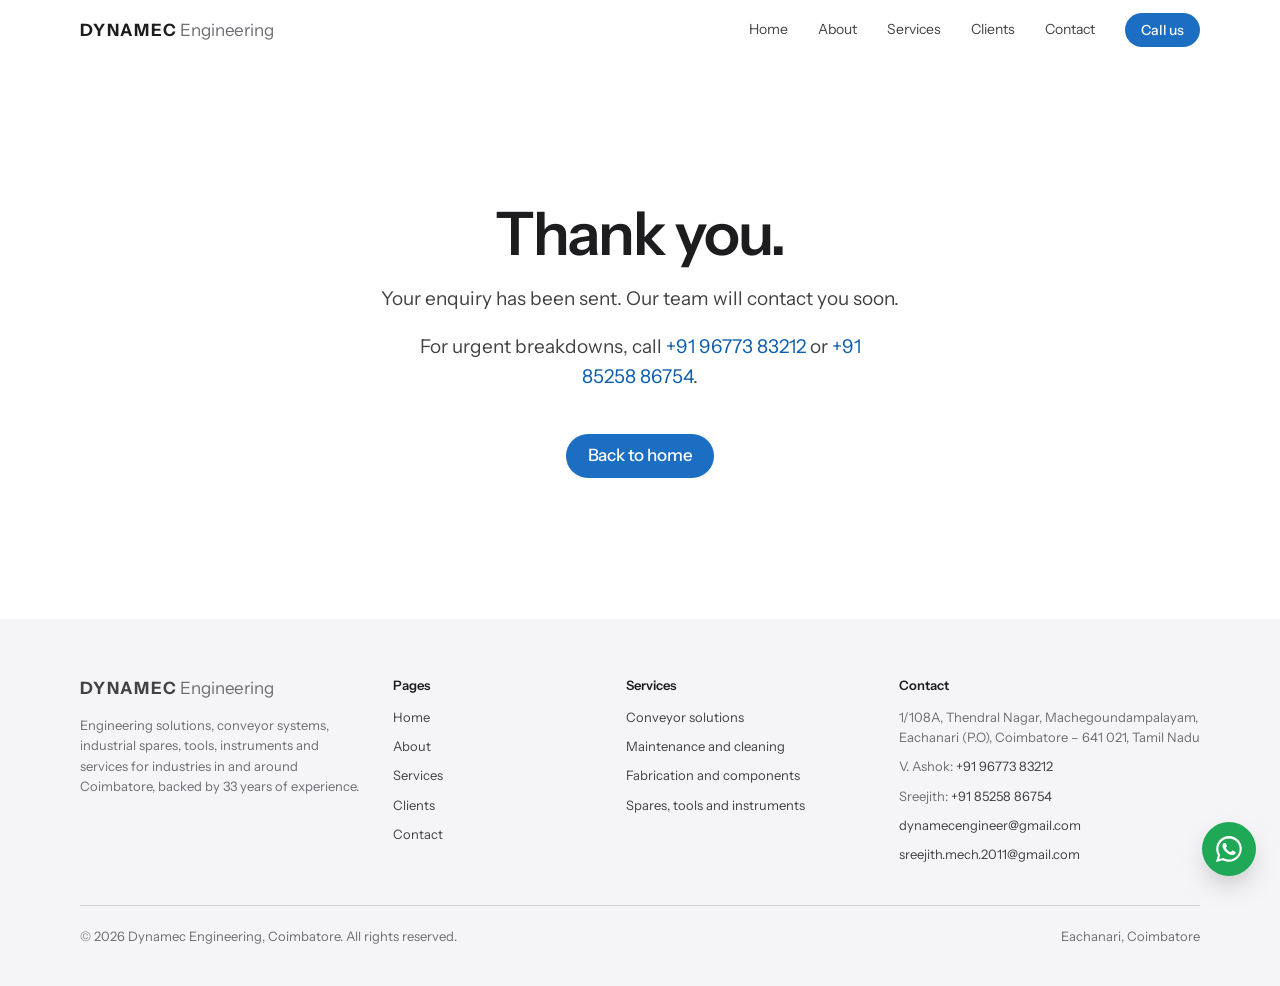
<file: thank-you.html>
<!DOCTYPE html>
<html lang="en">
<head>
  <meta charset="UTF-8">
  <meta name="viewport" content="width=device-width, initial-scale=1">
  <title>Thank You | Dynamec Engineering</title>
  <meta name="description" content="Your enquiry has been sent to Dynamec Engineering.">
  <meta name="robots" content="noindex">
  <meta name="theme-color" content="#ffffff">
  <meta property="og:type" content="website">
  <meta property="og:title" content="Thank You | Dynamec Engineering">
  <meta property="og:description" content="Your enquiry has been sent to Dynamec Engineering.">
  <link rel="icon" href="images/favicon.svg" type="image/svg+xml">
  <link rel="preconnect" href="https://fonts.googleapis.com">
  <link rel="preconnect" href="https://fonts.gstatic.com" crossorigin>
  <link href="https://fonts.googleapis.com/css2?family=Instrument+Sans:wdth,wght@75..100,400..700&display=swap" rel="stylesheet">
  <link rel="stylesheet" href="css/style.css">
</head>
<body>
<a class="skip-link" href="#main">Skip to content</a>

<header class="site-header">
  <div class="container nav-wrap">
    <a class="brand" href="index.html" aria-label="Dynamec Engineering – Home">
      <span class="brand-text"><b>DYNAMEC</b> <span>Engineering</span></span>
    </a>
    <button class="nav-toggle" aria-expanded="false" aria-controls="site-nav">
      <span></span><span></span><span class="sr-only">Menu</span>
    </button>
    <nav id="site-nav" class="site-nav" aria-label="Main">
      <a href="index.html">Home</a>
      <a href="about.html">About</a>
      <a href="services.html">Services</a>
      <a href="clients.html">Clients</a>
      <a href="contact.html">Contact</a>
      <a class="btn btn-primary btn-sm nav-cta" href="tel:+919677383212">Call us</a>
    </nav>
  </div>
</header>

<main id="main">
  <section class="notice">
    <h1 class="title rise">Thank you.</h1>
    <p class="rise" style="--i:1">Your enquiry has been sent. Our team will contact you soon.</p>
    <p class="rise" style="--i:2">For urgent breakdowns, call <a href="tel:+919677383212">+91 96773 83212</a> or <a href="tel:+918525886754">+91 85258 86754</a>.</p>
    <div class="actions center rise" style="--i:3"><a class="btn btn-primary" href="index.html">Back to home</a></div>
  </section>
</main>

<footer class="site-footer">
  <div class="container">
    <div class="footer-grid">
      <div>
        <a class="brand" href="index.html" aria-label="Dynamec Engineering – Home">
          <span class="brand-text"><b>DYNAMEC</b> <span>Engineering</span></span>
        </a>
        <p>Engineering solutions, conveyor systems, industrial spares, tools, instruments and services for industries in and around Coimbatore, backed by 33 years of experience.</p>
      </div>
      <div>
        <h4>Pages</h4>
        <ul>
          <li><a href="index.html">Home</a></li>
          <li><a href="about.html">About</a></li>
          <li><a href="services.html">Services</a></li>
          <li><a href="clients.html">Clients</a></li>
          <li><a href="contact.html">Contact</a></li>
        </ul>
      </div>
      <div>
        <h4>Services</h4>
        <ul>
          <li><a href="services.html#conveyors">Conveyor solutions</a></li>
          <li><a href="services.html#maintenance">Maintenance and cleaning</a></li>
          <li><a href="services.html#fabrication">Fabrication and components</a></li>
          <li><a href="services.html#supply">Spares, tools and instruments</a></li>
        </ul>
      </div>
      <div>
        <h4>Contact</h4>
        <ul>
          <li>1/108A, Thendral Nagar, Machegoundampalayam, Eachanari (P.O), Coimbatore – 641 021, Tamil Nadu</li>
          <li>V. Ashok: <a href="tel:+919677383212">+91 96773 83212</a></li>
          <li>Sreejith: <a href="tel:+918525886754">+91 85258 86754</a></li>
          <li><a href="mailto:dynamecengineer@gmail.com">dynamecengineer@gmail.com</a></li>
          <li><a href="mailto:sreejith.mech.2011@gmail.com">sreejith.mech.2011@gmail.com</a></li>
          <!-- TODO: add GSTIN here once the client confirms it in writing -->
        </ul>
      </div>
    </div>
    <div class="footer-bottom">
      <span>&copy; <span id="year">2026</span> Dynamec Engineering, Coimbatore. All rights reserved.</span>
      <span>Eachanari, Coimbatore</span>
    </div>
  </div>
</footer>

<!-- Mobile: fixed call + WhatsApp bar -->
<div class="mobile-bar">
  <a class="mb-call" href="tel:+919677383212"><svg viewBox="0 0 24 24" fill="none" stroke="currentColor" stroke-width="1.8" stroke-linecap="round" stroke-linejoin="round" aria-hidden="true"><path d="M22 16.9v3a2 2 0 0 1-2.2 2 19.8 19.8 0 0 1-8.6-3.1 19.5 19.5 0 0 1-6-6A19.8 19.8 0 0 1 2.1 4.2 2 2 0 0 1 4.1 2h3a2 2 0 0 1 2 1.7c.1 1 .4 1.9.7 2.8a2 2 0 0 1-.5 2.1L8 9.9a16 16 0 0 0 6 6l1.3-1.3a2 2 0 0 1 2.1-.4c.9.3 1.8.6 2.8.7a2 2 0 0 1 1.7 2z"/></svg> Call</a>
  <a class="mb-wa" href="https://wa.me/919677383212" target="_blank" rel="noopener"><svg viewBox="0 0 24 24" fill="currentColor" aria-hidden="true"><path d="M17.5 14.4c-.3-.1-1.8-.9-2-1-.3-.1-.5-.1-.7.1-.2.3-.8 1-.9 1.2-.2.2-.3.2-.6.1-.3-.1-1.3-.5-2.4-1.5-.9-.8-1.5-1.8-1.7-2.1-.2-.3 0-.5.1-.6l.4-.5c.2-.2.2-.3.3-.5.1-.2 0-.4 0-.5l-.9-2.2c-.2-.6-.5-.5-.7-.5h-.6c-.2 0-.5.1-.8.4-.3.3-1 1-1 2.5s1.1 2.9 1.2 3.1c.1.2 2.1 3.2 5.1 4.5.7.3 1.3.5 1.7.6.7.2 1.4.2 1.9.1.6-.1 1.8-.7 2-1.4.2-.7.2-1.3.2-1.4-.1-.1-.3-.2-.6-.3zM12 21.8c-1.8 0-3.5-.5-5-1.4l-.4-.2-3.7 1 1-3.6-.2-.4A9.8 9.8 0 0 1 2.2 12C2.2 6.6 6.6 2.2 12 2.2c2.6 0 5.1 1 6.9 2.9a9.7 9.7 0 0 1 2.9 6.9c0 5.4-4.4 9.8-9.8 9.8zm8.4-18.2A11.8 11.8 0 0 0 12 0C5.5 0 .2 5.3.2 11.9c0 2.1.5 4.1 1.6 5.9L0 24l6.3-1.7c1.7.9 3.7 1.4 5.7 1.4 6.5 0 11.8-5.3 11.8-11.9 0-3.2-1.2-6.2-3.4-8.4z"/></svg> WhatsApp</a>
</div>
<!-- Desktop: floating WhatsApp button -->
<a class="wa-float" href="https://wa.me/919677383212" target="_blank" rel="noopener" aria-label="Chat on WhatsApp"><svg viewBox="0 0 24 24" fill="currentColor" aria-hidden="true"><path d="M17.5 14.4c-.3-.1-1.8-.9-2-1-.3-.1-.5-.1-.7.1-.2.3-.8 1-.9 1.2-.2.2-.3.2-.6.1-.3-.1-1.3-.5-2.4-1.5-.9-.8-1.5-1.8-1.7-2.1-.2-.3 0-.5.1-.6l.4-.5c.2-.2.2-.3.3-.5.1-.2 0-.4 0-.5l-.9-2.2c-.2-.6-.5-.5-.7-.5h-.6c-.2 0-.5.1-.8.4-.3.3-1 1-1 2.5s1.1 2.9 1.2 3.1c.1.2 2.1 3.2 5.1 4.5.7.3 1.3.5 1.7.6.7.2 1.4.2 1.9.1.6-.1 1.8-.7 2-1.4.2-.7.2-1.3.2-1.4-.1-.1-.3-.2-.6-.3zM12 21.8c-1.8 0-3.5-.5-5-1.4l-.4-.2-3.7 1 1-3.6-.2-.4A9.8 9.8 0 0 1 2.2 12C2.2 6.6 6.6 2.2 12 2.2c2.6 0 5.1 1 6.9 2.9a9.7 9.7 0 0 1 2.9 6.9c0 5.4-4.4 9.8-9.8 9.8zm8.4-18.2A11.8 11.8 0 0 0 12 0C5.5 0 .2 5.3.2 11.9c0 2.1.5 4.1 1.6 5.9L0 24l6.3-1.7c1.7.9 3.7 1.4 5.7 1.4 6.5 0 11.8-5.3 11.8-11.9 0-3.2-1.2-6.2-3.4-8.4z"/></svg></a>

<script src="js/main.js"></script>
</body>
</html>
</file>
<file: css/style.css>
/* =========================================================
   DYNAMEC ENGINEERING — main stylesheet
   Edit the colours in :root to change the whole site's look.
   Sections: tokens, base, header, buttons, hero, home story,
   statement, lists, clients, services, contact, footer, motion.
   ========================================================= */

:root {
  --ink:    #1d1d1f;   /* headings and main text */
  --ink-2:  #424245;   /* lead paragraphs */
  --muted:  #6e6e73;   /* secondary text */
  --line:   #d2d2d7;   /* hairlines */
  --mist:   #f5f5f7;   /* light grey sections */
  --white:  #ffffff;
  --navy:   #0a2240;   /* dark sections (brand) */
  --navy-2: #12305a;
  --blue:   #1b6ec2;   /* brand blue (matches visiting card) */
  --blue-ink: #0f5fae; /* blue for text links */
  --amber:  #f5a300;   /* logo amber: highlights in the drawing only */
  --whatsapp: #1fa855;

  --max: 1120px;
  --wide: 1320px;
  --gutter: clamp(20px, 5vw, 40px);
  --ease: cubic-bezier(.22, 1, .36, 1);
  --font: "Instrument Sans", -apple-system, BlinkMacSystemFont, "Segoe UI", system-ui, sans-serif;
}

/* Smooth cross-fade between pages (Chrome, Edge, Safari 18+) */
@view-transition { navigation: auto; }
::view-transition-old(root), ::view-transition-new(root) { animation-duration: .3s; }

/* ---------- Base ---------- */
*, *::before, *::after { box-sizing: border-box; }
html { scroll-behavior: smooth; scroll-padding-top: 72px; -webkit-text-size-adjust: 100%; }
body {
  margin: 0;
  font-family: var(--font);
  font-size: 17px;
  line-height: 1.55;
  color: var(--ink);
  background: var(--white);
  -webkit-font-smoothing: antialiased;
  -moz-osx-font-smoothing: grayscale;
  text-rendering: optimizeLegibility;
}
img, svg { display: block; max-width: 100%; }
a { color: var(--blue-ink); text-decoration: none; }
a:hover { text-decoration: underline; text-underline-offset: 3px; }
:focus-visible { outline: 2px solid var(--blue); outline-offset: 3px; border-radius: 6px; }
h1, h2, h3, h4 { margin: 0; font-weight: 600; letter-spacing: -0.02em; text-wrap: balance; }
p { margin: 0 0 1em; text-wrap: pretty; }
ul { margin: 0; padding: 0; list-style: none; }

.container { width: 100%; max-width: calc(var(--max) + var(--gutter) * 2); margin: 0 auto; padding: 0 var(--gutter); }
.container-wide { max-width: calc(var(--wide) + var(--gutter) * 2); }
.sr-only { position: absolute; width: 1px; height: 1px; overflow: hidden; clip: rect(0 0 0 0); white-space: nowrap; }
.hidden { display: none !important; }
.skip-link { position: absolute; left: 12px; top: -60px; z-index: 200; background: var(--ink); color: #fff; padding: 10px 16px; border-radius: 10px; }
.skip-link:focus { top: 12px; }

/* Type scale */
.display { font-size: clamp(44px, 8.4vw, 104px); line-height: 1.02; letter-spacing: -0.04em; font-weight: 600; }
.title   { font-size: clamp(34px, 5.2vw, 60px); line-height: 1.06; letter-spacing: -0.032em; }
.lead    { font-size: clamp(19px, 2vw, 23px); line-height: 1.45; color: var(--ink-2); letter-spacing: -0.01em; }
.small   { font-size: 14px; color: var(--muted); }

.section { padding: clamp(80px, 12vw, 148px) 0; }
.section-mist { background: var(--mist); }
.section-head { max-width: 760px; margin-bottom: clamp(40px, 6vw, 72px); }
.section-head.center { margin-left: auto; margin-right: auto; text-align: center; }
.section-head .lead { margin-top: 18px; }

/* ---------- Header ---------- */
.site-header {
  position: sticky; top: 0; z-index: 100;
  background: rgba(255, 255, 255, .78);
  -webkit-backdrop-filter: saturate(180%) blur(20px);
  backdrop-filter: saturate(180%) blur(20px);
  border-bottom: 1px solid transparent;
  transition: border-color .3s, background .3s;
}
.site-header.scrolled { border-bottom-color: rgba(0, 0, 0, .08); }
/* Over the dark blueprint section the header turns dark too */
.site-header.on-dark { background: rgba(10, 34, 64, .72); border-bottom-color: rgba(255,255,255,.08); }
.site-header.on-dark .brand { color: #fff; }
.site-header.on-dark .site-nav a { color: rgba(255,255,255,.82); }
.site-header.on-dark .brand-text span { color: rgba(255,255,255,.55); }
.site-header.on-dark .site-nav a[aria-current="page"] { color: #fff; }
.site-header.on-dark .nav-toggle span:not(.sr-only) { background: #fff; }
.nav-wrap { display: flex; align-items: center; justify-content: space-between; height: 60px; gap: 24px; }
.brand { display: flex; align-items: center; gap: 10px; color: var(--ink); }
.brand:hover { text-decoration: none; }
.brand-text { font-size: 17px; letter-spacing: -0.01em; white-space: nowrap; }
.brand-text b { font-weight: 700; letter-spacing: 0.08em; }
.brand-text span { color: var(--muted); font-weight: 400; }
.site-nav { display: flex; align-items: center; gap: 30px; }
.site-nav a { color: var(--ink-2); font-size: 14px; transition: color .2s; }
.site-nav a:hover { color: var(--ink); text-decoration: none; }
.site-nav a[aria-current="page"] { color: var(--ink); font-weight: 600; }
.site-nav .nav-cta { color: #fff; font-weight: 500; }
.site-nav .nav-cta:hover { color: #fff; }
.nav-toggle { display: none; }

@media (max-width: 860px) {
  .nav-toggle {
    display: grid; place-items: center; width: 44px; height: 44px; margin-right: -10px;
    background: none; border: 0; cursor: pointer; position: relative; z-index: 2;
  }
  .nav-toggle span:not(.sr-only) {
    position: absolute; width: 18px; height: 1.5px; background: var(--ink); border-radius: 2px;
    transition: transform .4s var(--ease);
  }
  .nav-toggle span:nth-child(1) { transform: translateY(-3.5px); }
  .nav-toggle span:nth-child(2) { transform: translateY(3.5px); }
  .nav-toggle[aria-expanded="true"] span:nth-child(1) { transform: rotate(45deg); }
  .nav-toggle[aria-expanded="true"] span:nth-child(2) { transform: rotate(-45deg); }
  .site-nav {
    position: fixed; inset: 60px 0 0; z-index: 1;
    flex-direction: column; align-items: stretch; gap: 0;
    padding: 24px var(--gutter) 48px;
    background: rgba(255, 255, 255, .97);
    -webkit-backdrop-filter: blur(20px); backdrop-filter: blur(20px);
    opacity: 0; visibility: hidden; transition: opacity .35s var(--ease), visibility .35s;
  }
  .site-nav.open { opacity: 1; visibility: visible; }
  .site-nav a { font-size: 28px; font-weight: 600; color: var(--ink); padding: 10px 0; letter-spacing: -0.02em; }
  .site-nav .nav-cta { margin-top: 28px; justify-content: center; font-size: 17px; }
  .site-nav.open a { animation: menu-in .5s var(--ease) both; }
  .site-nav.open a:nth-child(2) { animation-delay: .04s; }
  .site-nav.open a:nth-child(3) { animation-delay: .08s; }
  .site-nav.open a:nth-child(4) { animation-delay: .12s; }
  .site-nav.open a:nth-child(5) { animation-delay: .16s; }
  .site-nav.open a:nth-child(6) { animation-delay: .2s; }
  body.menu-open { overflow: hidden; }
}
@keyframes menu-in { from { opacity: 0; transform: translateY(-8px); } }

/* ---------- Buttons ---------- */
.btn {
  display: inline-flex; align-items: center; justify-content: center; gap: 8px;
  min-height: 44px; padding: 0 22px; border-radius: 999px; border: 0;
  font: 500 17px/1 var(--font); letter-spacing: -0.01em; cursor: pointer;
  transition: background .2s, color .2s, transform .2s var(--ease);
}
.btn:hover { text-decoration: none; }
.btn:active { transform: scale(.98); }
.btn svg { width: 18px; height: 18px; flex: none; }
.btn-sm { min-height: 34px; padding: 0 16px; font-size: 14px; }
.btn-primary { background: var(--blue); color: #fff; }
.btn-primary:hover { background: var(--blue-ink); color: #fff; }
.btn-ghost { background: transparent; color: var(--blue-ink); box-shadow: inset 0 0 0 1px var(--blue); }
.btn-ghost:hover { background: var(--blue); color: #fff; }
.btn-light { background: #fff; color: var(--navy); }
.btn-light:hover { background: #e8eef6; }
.btn-on-dark { background: transparent; color: #fff; box-shadow: inset 0 0 0 1px rgba(255,255,255,.45); }
.btn-on-dark:hover { background: rgba(255,255,255,.1); }
.btn-whatsapp { background: var(--whatsapp); color: #fff; }
.btn-whatsapp:hover { background: #18914a; }
.link { font-size: 17px; font-weight: 500; color: var(--blue-ink); }
.actions { display: flex; flex-wrap: wrap; align-items: center; gap: 14px 24px; }
.actions.center { justify-content: center; }

/* ---------- Hero ---------- */
.hero { padding: clamp(72px, 13vh, 140px) 0 clamp(72px, 11vh, 120px); text-align: center; }
.hero .display { max-width: 11ch; margin: 0 auto; }
.hero .lead { max-width: 640px; margin: 28px auto 40px; }
.hero-contacts { margin-top: 48px; display: flex; justify-content: center; flex-wrap: wrap; gap: 8px 28px; font-size: 15px; color: var(--muted); }
.hero-contacts a { color: var(--ink); font-weight: 500; font-variant-numeric: tabular-nums; }

/* Inner page hero */
.page-hero { padding: clamp(64px, 11vh, 120px) 0 clamp(48px, 7vh, 80px); text-align: center; }
.page-hero .title { font-size: clamp(42px, 7vw, 84px); letter-spacing: -0.04em; max-width: 14ch; margin: 0 auto; }
.page-hero .lead { max-width: 640px; margin: 24px auto 0; }

/* ---------- Home: blueprint story (the drawing) ---------- */
.story { background: var(--navy); color: #fff; position: relative; }
.story-sticky { padding: 96px 0; }
.story-grid { display: grid; grid-template-columns: minmax(0, 1.55fr) minmax(0, 1fr); gap: clamp(32px, 5vw, 72px); align-items: center; }
.blueprint { position: relative; }
.blueprint::before {
  /* faint drawing-sheet grid behind the machine */
  content: ""; position: absolute; inset: -6% -4%;
  background-image:
    linear-gradient(rgba(255,255,255,.05) 1px, transparent 1px),
    linear-gradient(90deg, rgba(255,255,255,.05) 1px, transparent 1px);
  background-size: 40px 40px;
  mask-image: radial-gradient(ellipse at center, #000 30%, transparent 75%);
  -webkit-mask-image: radial-gradient(ellipse at center, #000 30%, transparent 75%);
}
.blueprint svg { position: relative; width: 100%; height: auto; overflow: visible; }
.blueprint .part { fill: none; stroke: rgba(255,255,255,.82); stroke-width: 2; stroke-linecap: round; stroke-linejoin: round; transition: stroke .5s, opacity .5s; }
.blueprint .ground { stroke: rgba(255,255,255,.25); stroke-dasharray: 2 8; }
.blueprint .belt { fill: none; stroke: rgba(255,255,255,.55); stroke-width: 2; stroke-dasharray: 5 9; animation: belt 1.4s linear infinite; }
.blueprint .liquid { stroke-width: 1.5; }
.blueprint .note { opacity: 0; transition: opacity .5s; }
.blueprint .note path { fill: none; stroke: var(--amber); stroke-width: 1.2; }
.blueprint .note text { fill: var(--amber); font: 500 22px var(--font); letter-spacing: 0; }
@keyframes belt { to { stroke-dashoffset: -28; } }

.story-steps { position: relative; }
.step { padding: 28px 0; border-top: 1px solid rgba(255,255,255,.15); }
.step:first-child { border-top: 0; }
.step h2 { font-size: clamp(28px, 3.4vw, 44px); line-height: 1.08; letter-spacing: -0.03em; }
.step h3 { font-size: 15px; font-weight: 500; color: var(--amber); letter-spacing: 0; margin-bottom: 14px; }
.step p { color: rgba(255,255,255,.72); font-size: 18px; margin: 16px 0 18px; max-width: 42ch; }
.step a { color: #8fc1f5; font-weight: 500; }
.story-progress { display: none; }

/* Scroll-driven version (added by js/main.js when motion is allowed) */
.motion .story { height: 460vh; }
.motion .story-sticky { position: sticky; top: 0; height: 100vh; height: 100svh; padding: 60px 0 0; display: flex; align-items: center; }
.motion .story-steps { min-height: 330px; }
.motion .step { position: absolute; inset: 0 0 auto; padding: 0; border: 0; opacity: 0; transform: translateY(20px); transition: opacity .2s, transform .2s; pointer-events: none; }
.motion .step.is-active { opacity: 1; transform: none; pointer-events: auto; transition: opacity .6s var(--ease) .18s, transform .7s var(--ease) .18s; }
.motion .story-progress { display: flex; gap: 6px; margin-top: 24px; }
.story-progress span { height: 2px; flex: 1; background: rgba(255,255,255,.18); border-radius: 2px; overflow: hidden; }
.story-progress span::after { content: ""; display: block; height: 100%; background: var(--amber); transform: scaleX(var(--fill, 0)); transform-origin: left; }
.motion .blueprint .part:not(.ground) { stroke-dasharray: 1; stroke-dashoffset: var(--off, 1); }
.motion .blueprint .belt { opacity: var(--belt, 0); }
.story[data-step="1"] .g-conveyor,
.story[data-step="2"] .g-coolant,
.story[data-step="3"] .g-fab,
.story[data-step="4"] .g-spares { stroke: var(--amber); stroke-width: 2.4; }
.story[data-step="1"] .n-conveyor,
.story[data-step="2"] .n-coolant,
.story[data-step="3"] .n-fab,
.story[data-step="4"] .n-spares { opacity: 1; }
.story:is([data-step="1"], [data-step="2"], [data-step="3"], [data-step="4"]) .part:not(.ground) { opacity: .4; }
.story[data-step="1"] .g-conveyor, .story[data-step="2"] .g-coolant,
.story[data-step="3"] .g-fab, .story[data-step="4"] .g-spares { opacity: 1; }
.story[data-step="1"] .belt { stroke: var(--amber); }

@media (max-width: 900px) {
  .story-grid { grid-template-columns: 1fr; gap: 28px; }
  .blueprint .note { display: none; }
  .step h2 { font-size: 30px; }
  .step p { font-size: 17px; }
  /* Phones: the drawing fills a tall window and zooms to the part being described */
  .motion .story-sticky { align-items: flex-start; padding-top: 60px; }
  .motion .story-grid { padding: 0; gap: 24px; }
  .motion .blueprint {
    height: 44svh; min-height: 260px; overflow: hidden;
    display: flex; align-items: center;
    border-bottom: 1px solid rgba(255,255,255,.1);
  }
  .motion .blueprint::before { inset: 0; }
  .motion .blueprint svg { transform-origin: 50% 50%; transition: transform 1.1s var(--ease); padding: 0 12px; }
  .motion .blueprint .note { display: block; }
  .motion .blueprint .note text { font-size: 24px; }
  .story[data-step="1"] .blueprint svg { transform: scale(2.1) translate(-19%, -6%); }
  .story[data-step="2"] .blueprint svg { transform: scale(2.1) translate(-2%, -36%); }
  .story[data-step="3"] .blueprint svg { transform: scale(2.1) translate(-29%, -23%); }
  .story[data-step="4"] .blueprint svg { transform: scale(2.1) translate(36%, -24%); }
  .motion .story-grid > div:last-child { padding: 0 var(--gutter); }
  .motion .story-steps { min-height: 270px; }
}

/* ---------- Statement (words light up on scroll) ---------- */
.statement { font-size: clamp(30px, 4.6vw, 56px); line-height: 1.14; letter-spacing: -0.03em; font-weight: 600; max-width: 22ch; margin: 0; }
.statement .w { transition: color .35s; }
.motion .statement .w { color: #c7c7cc; }
.motion .statement .w.lit { color: var(--ink); }

/* ---------- Feature list (why us) ---------- */
.features { display: grid; grid-template-columns: repeat(3, 1fr); gap: 48px 40px; }
.feature { padding-top: 22px; border-top: 1px solid var(--line); }
.feature h3 { font-size: 21px; margin-bottom: 8px; letter-spacing: -0.015em; }
.feature p { color: var(--muted); margin: 0; }
@media (max-width: 860px) { .features { grid-template-columns: 1fr 1fr; } }
@media (max-width: 560px) { .features { grid-template-columns: 1fr; gap: 32px; } }

/* ---------- Clients ---------- */
.marquee {
  overflow: hidden; padding: 10px 0;
  mask-image: linear-gradient(90deg, transparent, #000 12%, #000 88%, transparent);
  -webkit-mask-image: linear-gradient(90deg, transparent, #000 12%, #000 88%, transparent);
}
.marquee + .marquee { margin-top: 8px; }
.marquee-track { display: flex; flex-wrap: wrap; justify-content: center; gap: 14px 56px; }
.marquee-track span { font-size: clamp(22px, 3vw, 34px); font-weight: 500; letter-spacing: -0.025em; color: var(--ink-2); white-space: nowrap; }
.motion .marquee-track { flex-wrap: nowrap; justify-content: flex-start; width: max-content; padding-right: 56px; animation: marquee 48s linear infinite; }
.motion .marquee-reverse .marquee-track { animation-direction: reverse; animation-duration: 56s; }
.marquee:hover .marquee-track { animation-play-state: paused; }
@keyframes marquee { to { transform: translateX(-50%); } }

.client-list { display: grid; grid-template-columns: repeat(3, 1fr); column-gap: 40px; }
.client-list li { padding: 22px 0; border-top: 1px solid var(--line); }
.client-list strong { display: block; font-size: 20px; font-weight: 600; letter-spacing: -0.015em; }
.client-list span { font-size: 15px; color: var(--muted); }
.client-more { margin-top: 48px; padding-top: 28px; border-top: 1px solid var(--line); font-size: clamp(22px, 2.6vw, 30px); letter-spacing: -0.02em; font-weight: 500; }
.client-more span { color: var(--muted); }
@media (max-width: 860px) { .client-list { grid-template-columns: 1fr 1fr; } }
@media (max-width: 560px) { .client-list { grid-template-columns: 1fr; } }

.tags { display: flex; flex-wrap: wrap; gap: 10px; }
.tags span { padding: 10px 18px; border-radius: 999px; background: #fff; font-size: 16px; color: var(--ink-2); }

/* ---------- Two-column layouts (about, services) ---------- */
.split { display: grid; grid-template-columns: minmax(0, 1fr) minmax(0, 1.25fr); gap: clamp(32px, 7vw, 112px); align-items: start; }
.split-sticky { position: sticky; top: 108px; }
@media (max-width: 860px) { .split { grid-template-columns: 1fr; } .split-sticky { position: static; } }

.prose p { font-size: 19px; line-height: 1.6; color: var(--ink-2); }
.prose p:first-child { font-size: clamp(22px, 2.4vw, 28px); line-height: 1.38; color: var(--ink); letter-spacing: -0.015em; font-weight: 500; }

.facts { border-top: 1px solid var(--line); }
.facts div { display: flex; justify-content: space-between; gap: 24px; padding: 18px 0; border-bottom: 1px solid var(--line); }
.facts dt { color: var(--muted); }
.facts dd { margin: 0; font-weight: 600; text-align: right; }

.pullquote { font-size: clamp(30px, 4.4vw, 52px); line-height: 1.14; letter-spacing: -0.03em; font-weight: 600; max-width: 20ch; margin: 0 auto; text-align: center; }
.pullquote-note { text-align: center; color: var(--muted); max-width: 620px; margin: 32px auto 0; font-size: 19px; }

/* ---------- Services page ---------- */
.subnav { position: sticky; top: 60px; z-index: 50; background: rgba(255,255,255,.78); -webkit-backdrop-filter: saturate(180%) blur(20px); backdrop-filter: saturate(180%) blur(20px); border-bottom: 1px solid rgba(0,0,0,.08); }
.subnav .container { display: flex; justify-content: center; gap: 6px; overflow-x: auto; scrollbar-width: none; padding-top: 10px; padding-bottom: 10px; }
.subnav .container::-webkit-scrollbar { display: none; }
.subnav a { flex: none; padding: 7px 16px; border-radius: 999px; font-size: 14px; color: var(--ink-2); transition: background .25s, color .25s; }
.subnav a:hover { text-decoration: none; color: var(--ink); }
.subnav a.is-active { background: var(--ink); color: #fff; }
@media (max-width: 860px) { .subnav .container { justify-content: flex-start; } }

.service-group { padding: clamp(72px, 10vw, 128px) 0; border-top: 1px solid var(--line); }
.service-group:first-of-type { border-top: 0; }
.service-group .title { font-size: clamp(32px, 4vw, 48px); }
.service-group .split-sticky p { color: var(--muted); font-size: 19px; margin-top: 16px; max-width: 36ch; }
.service { padding: 0 0 40px; margin-bottom: 40px; border-bottom: 1px solid var(--line); }
.service:last-child { margin-bottom: 0; border-bottom: 0; padding-bottom: 0; }
.service h3 { font-size: 26px; letter-spacing: -0.02em; }
.service > p { color: var(--ink-2); font-size: 18px; margin: 10px 0 18px; }
.ticks li { position: relative; padding: 7px 0 7px 26px; color: var(--ink-2); }
.ticks li::before { content: ""; position: absolute; left: 2px; top: 15px; width: 10px; height: 6px; border-left: 1.5px solid var(--blue); border-bottom: 1.5px solid var(--blue); transform: rotate(-45deg); }

/* ---------- Contact ---------- */
.contact-grid { display: grid; grid-template-columns: minmax(0, 1fr) minmax(0, 1.1fr); gap: clamp(40px, 6vw, 88px); align-items: start; }
@media (max-width: 900px) { .contact-grid { grid-template-columns: 1fr; } }
.people { border-top: 1px solid var(--line); }
.person { display: flex; align-items: center; justify-content: space-between; gap: 16px; padding: 22px 0; border-bottom: 1px solid var(--line); }
.person h3 { font-size: 15px; font-weight: 500; color: var(--muted); letter-spacing: 0; }
.person a.num { display: block; font-size: clamp(24px, 2.8vw, 32px); font-weight: 600; letter-spacing: -0.02em; color: var(--ink); font-variant-numeric: tabular-nums; }
.person p { margin: 2px 0 0; font-size: 15px; }
.person .call { width: 48px; height: 48px; flex: none; border-radius: 50%; display: grid; place-items: center; background: var(--mist); color: var(--blue); transition: background .2s, color .2s; }
.person .call:hover { background: var(--blue); color: #fff; }
.person .call svg { width: 20px; height: 20px; }
.address { margin: 32px 0 28px; font-size: 18px; color: var(--ink-2); }
.address h3 { font-size: 15px; font-weight: 500; color: var(--muted); letter-spacing: 0; margin-bottom: 6px; }
.map-wrap { border-radius: 22px; overflow: hidden; background: var(--mist); aspect-ratio: 4 / 3; }
.map-wrap iframe { width: 100%; height: 100%; border: 0; filter: grayscale(.35); }

.form-card { background: var(--mist); border-radius: 28px; padding: clamp(28px, 4vw, 48px); }
.form-card h2 { font-size: 32px; letter-spacing: -0.025em; }
.form-card > p { color: var(--muted); margin: 8px 0 28px; }
.form-row { display: grid; grid-template-columns: 1fr 1fr; gap: 0 14px; }
@media (max-width: 560px) { .form-row { grid-template-columns: 1fr; } }
.field { margin-bottom: 16px; }
.field label { display: block; font-size: 14px; font-weight: 500; color: var(--ink-2); margin-bottom: 6px; }
.req { color: var(--blue); }
.field input, .field select, .field textarea {
  width: 100%; min-height: 50px; padding: 12px 16px;
  font: 17px/1.4 var(--font); color: var(--ink);
  background: #fff; border: 1px solid var(--line); border-radius: 14px;
  transition: border-color .2s, box-shadow .2s;
  -webkit-appearance: none; appearance: none;
}
.field select {
  background-image: url("data:image/svg+xml,%3Csvg xmlns='http://www.w3.org/2000/svg' viewBox='0 0 24 24' fill='none' stroke='%236e6e73' stroke-width='2' stroke-linecap='round'%3E%3Cpath d='M6 9l6 6 6-6'/%3E%3C/svg%3E");
  background-repeat: no-repeat; background-position: right 14px center; background-size: 18px; padding-right: 40px;
}
.field textarea { min-height: 130px; resize: vertical; }
.field input:focus, .field select:focus, .field textarea:focus { outline: none; border-color: var(--blue); box-shadow: 0 0 0 4px rgba(27, 110, 194, .15); }
.form-actions { display: flex; flex-wrap: wrap; gap: 12px; margin-top: 8px; }
.form-note { font-size: 13px; color: var(--muted); margin: 18px 0 0; }

/* ---------- Closing call-to-action ---------- */
.cta { padding: 0 0 clamp(80px, 10vw, 120px); }
.cta-panel { background: var(--navy); color: #fff; border-radius: 32px; padding: clamp(56px, 9vw, 112px) clamp(24px, 6vw, 80px); text-align: center; }
.cta-panel .title { max-width: 16ch; margin: 0 auto; }
.cta-panel p { color: rgba(255,255,255,.72); max-width: 560px; margin: 20px auto 36px; font-size: 19px; }

/* ---------- Thank-you / 404 ---------- */
.notice { min-height: 62vh; display: grid; place-content: center; text-align: center; padding: 96px var(--gutter); }
.notice .title { margin-bottom: 18px; }
.notice p { color: var(--ink-2); font-size: 19px; max-width: 520px; margin-left: auto; margin-right: auto; }
.notice .actions { margin-top: 24px; }

/* ---------- Footer ---------- */
.site-footer { background: var(--mist); font-size: 13px; color: var(--muted); padding: 56px 0 120px; }
.footer-grid { display: grid; grid-template-columns: 1.4fr 1fr 1.2fr 1.5fr; gap: 32px; padding-bottom: 32px; border-bottom: 1px solid var(--line); }
.footer-grid p { max-width: 34ch; margin-top: 14px; }
.site-footer h4 { font-size: 13px; font-weight: 600; color: var(--ink); margin-bottom: 12px; letter-spacing: 0; }
.site-footer li { margin-bottom: 9px; }
.site-footer a { color: var(--ink-2); }
.footer-bottom { padding-top: 20px; display: flex; justify-content: space-between; flex-wrap: wrap; gap: 8px; }
@media (max-width: 860px) { .footer-grid { grid-template-columns: 1fr 1fr; } }
@media (max-width: 520px) { .footer-grid { grid-template-columns: 1fr; } }
@media (min-width: 861px) { .site-footer { padding-bottom: 40px; } }

/* ---------- Mobile call bar + desktop WhatsApp button ---------- */
.mobile-bar { display: none; }
@media (max-width: 860px) {
  .mobile-bar {
    display: grid; grid-template-columns: 1fr 1fr; gap: 8px;
    position: fixed; left: 12px; right: 12px; bottom: max(12px, env(safe-area-inset-bottom)); z-index: 90;
    padding: 8px; border-radius: 22px;
    background: rgba(255,255,255,.82); -webkit-backdrop-filter: saturate(180%) blur(20px); backdrop-filter: saturate(180%) blur(20px);
    box-shadow: 0 10px 40px -10px rgba(0,0,0,.25), inset 0 0 0 1px rgba(0,0,0,.06);
  }
  .mobile-bar a { display: flex; align-items: center; justify-content: center; gap: 8px; min-height: 46px; border-radius: 15px; color: #fff; font-weight: 600; font-size: 16px; }
  .mobile-bar a:hover { text-decoration: none; }
  .mobile-bar svg { width: 18px; height: 18px; }
  .mb-call { background: var(--blue); }
  .mb-wa { background: var(--whatsapp); }
}
.wa-float {
  position: fixed; right: 24px; bottom: 24px; z-index: 90;
  width: 54px; height: 54px; border-radius: 50%; display: grid; place-items: center;
  background: var(--whatsapp); color: #fff; box-shadow: 0 12px 30px -10px rgba(0,0,0,.35);
  transition: transform .3s var(--ease);
}
.wa-float:hover { transform: scale(1.06); }
.wa-float svg { width: 26px; height: 26px; }
@media (max-width: 860px) { .wa-float { display: none; } }

/* ---------- Phones ---------- */
@media (max-width: 600px) {
  .hero { padding: 56px 0 64px; }
  .hero .display { font-size: clamp(50px, 15vw, 64px); letter-spacing: -0.045em; }
  .hero .lead { font-size: 18px; margin: 22px auto 32px; }
  .actions.center { flex-direction: column; align-items: stretch; max-width: 360px; margin-left: auto; margin-right: auto; gap: 12px; }
  .actions.center .btn { min-height: 52px; }
  .hero-contacts { flex-direction: column; gap: 6px; margin-top: 36px; }
  .page-hero { padding: 48px 0 40px; }
  .page-hero .title { font-size: clamp(40px, 12vw, 52px); }
  .page-hero .lead { font-size: 18px; }
  .section { padding: 72px 0; }
  .section-head { margin-bottom: 36px; }
  .cta-panel { border-radius: 26px; padding: 48px 22px; }
  .cta-panel p { font-size: 17px; }
  .service-group { padding: 64px 0; }
  .service h3 { font-size: 23px; }
  .footer-grid { grid-template-columns: 1fr 1fr; gap: 28px 20px; }
  .footer-grid > div:first-child, .footer-grid > div:last-child { grid-column: 1 / -1; }
  .footer-bottom { flex-direction: column; }
  .site-footer { padding-top: 44px; }
  .wa-float { display: none; }
}

/* ---------- Motion ---------- */
/* Hero: one entrance sequence on page load */
.rise { animation: rise 1s var(--ease) both; animation-delay: calc(var(--i, 0) * 90ms + 100ms); }
@keyframes rise { from { opacity: 0; transform: translateY(28px); filter: blur(6px); } }

/* Gentle reveal for section headings as they scroll in */
.motion .reveal { opacity: 0; transform: translateY(32px); transition: opacity 1s var(--ease), transform 1s var(--ease); }
.motion .reveal.in { opacity: 1; transform: none; }

@media (prefers-reduced-motion: reduce) {
  html { scroll-behavior: auto; }
  .rise, .site-nav.open a { animation: none; }
  .blueprint .belt { animation: none; }
  ::view-transition-old(root), ::view-transition-new(root) { animation: none; }
}
</file>
